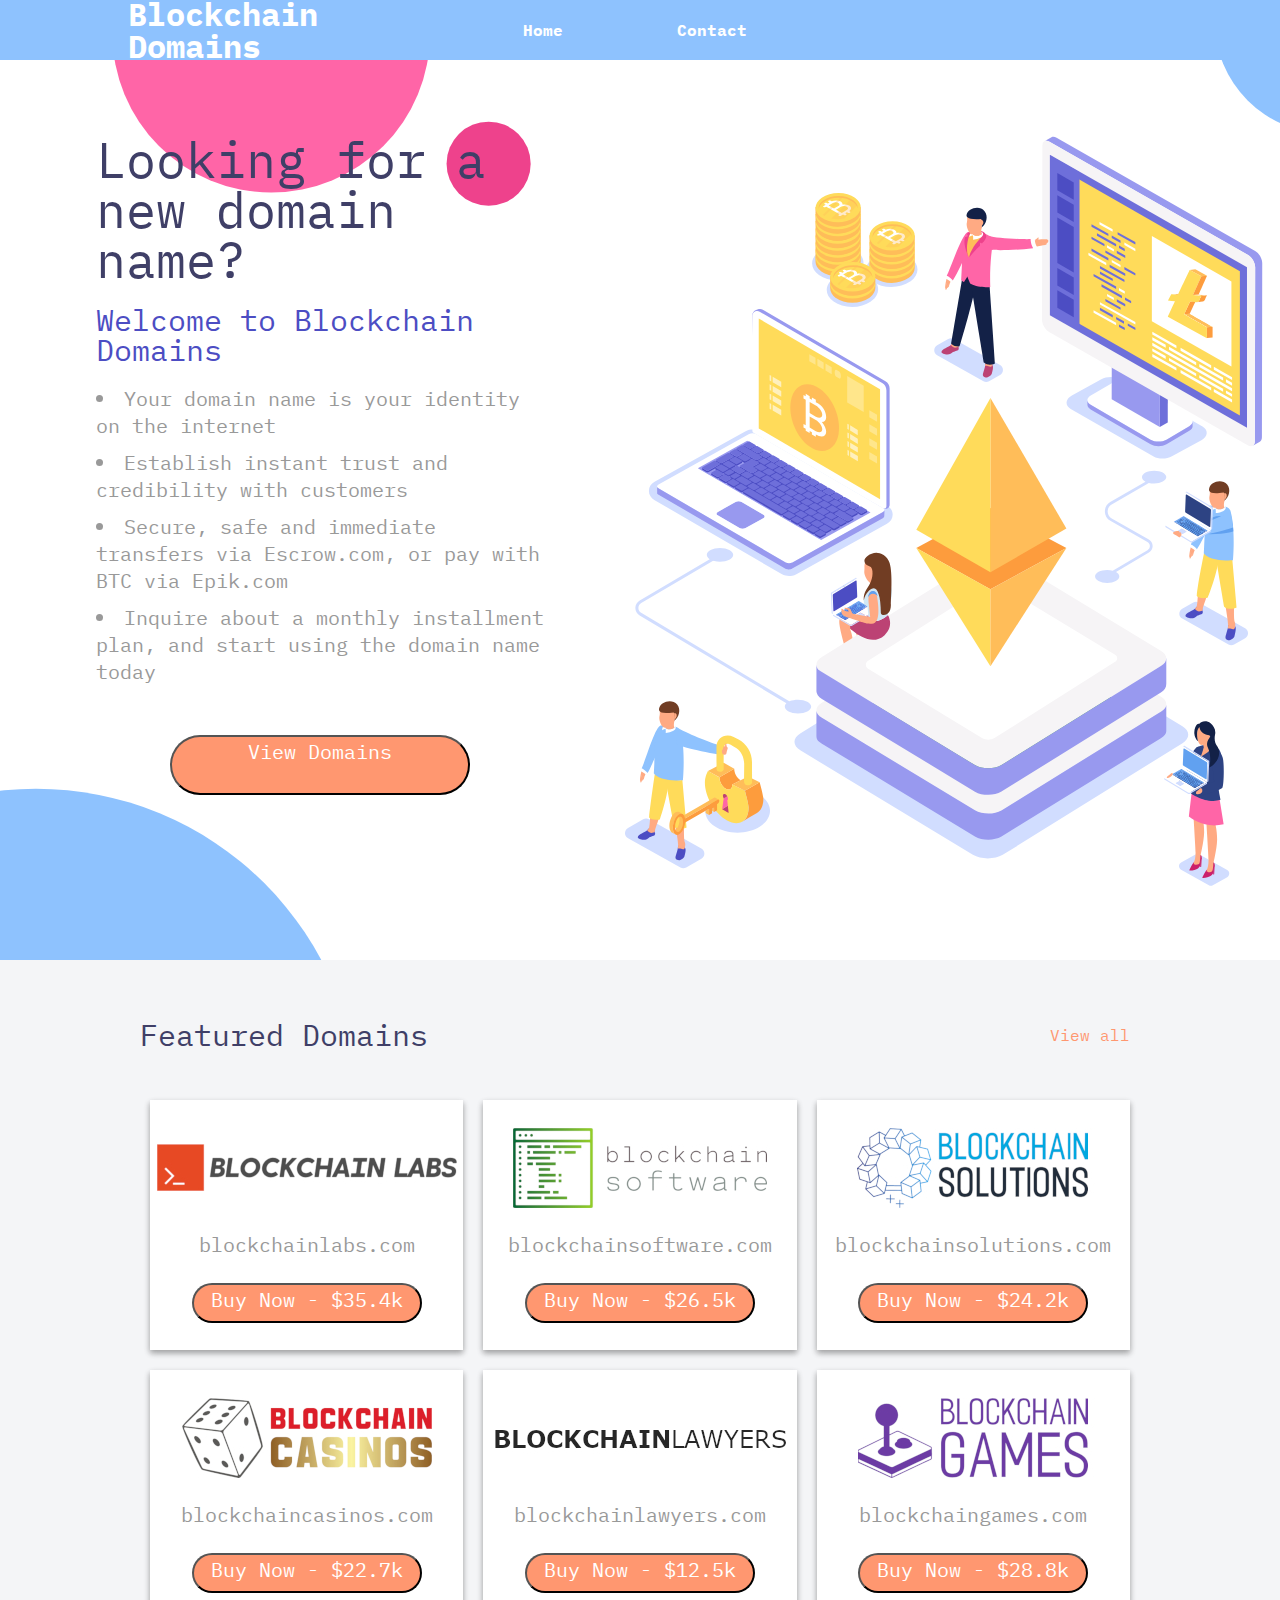
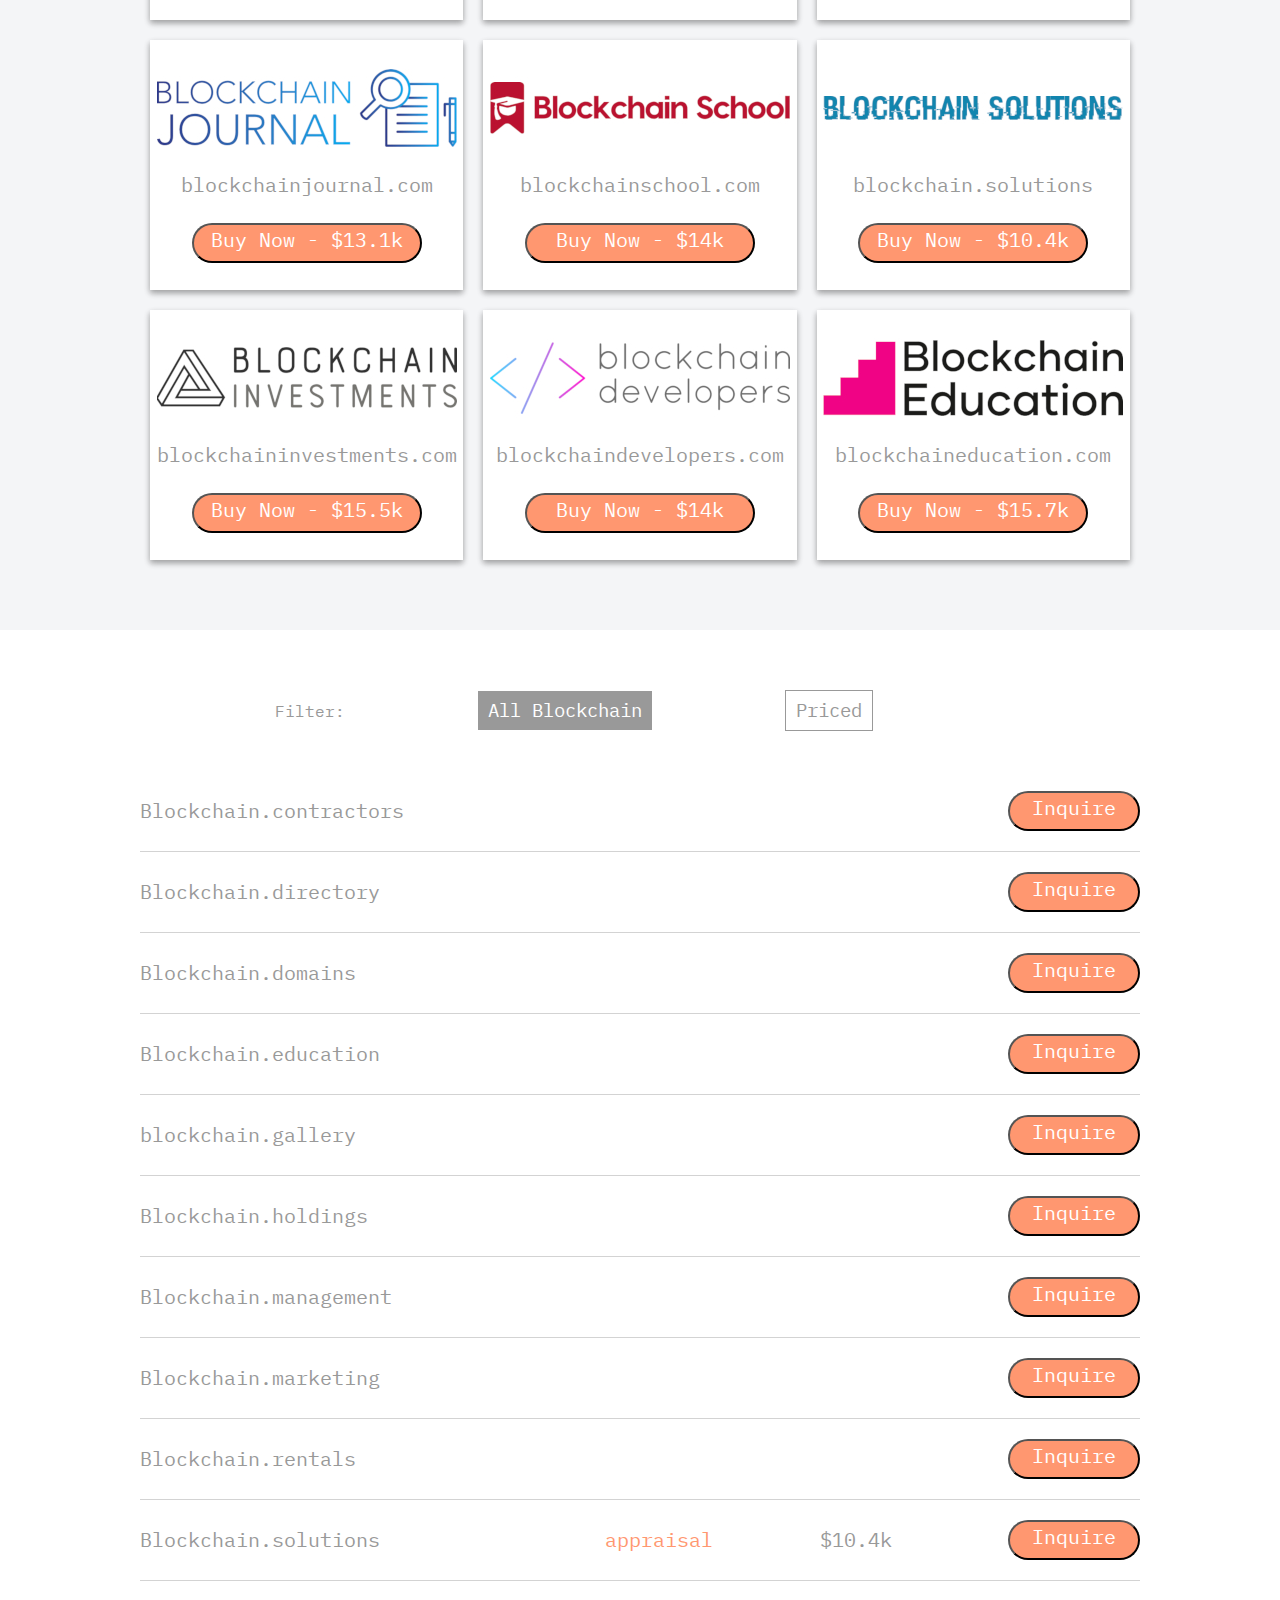
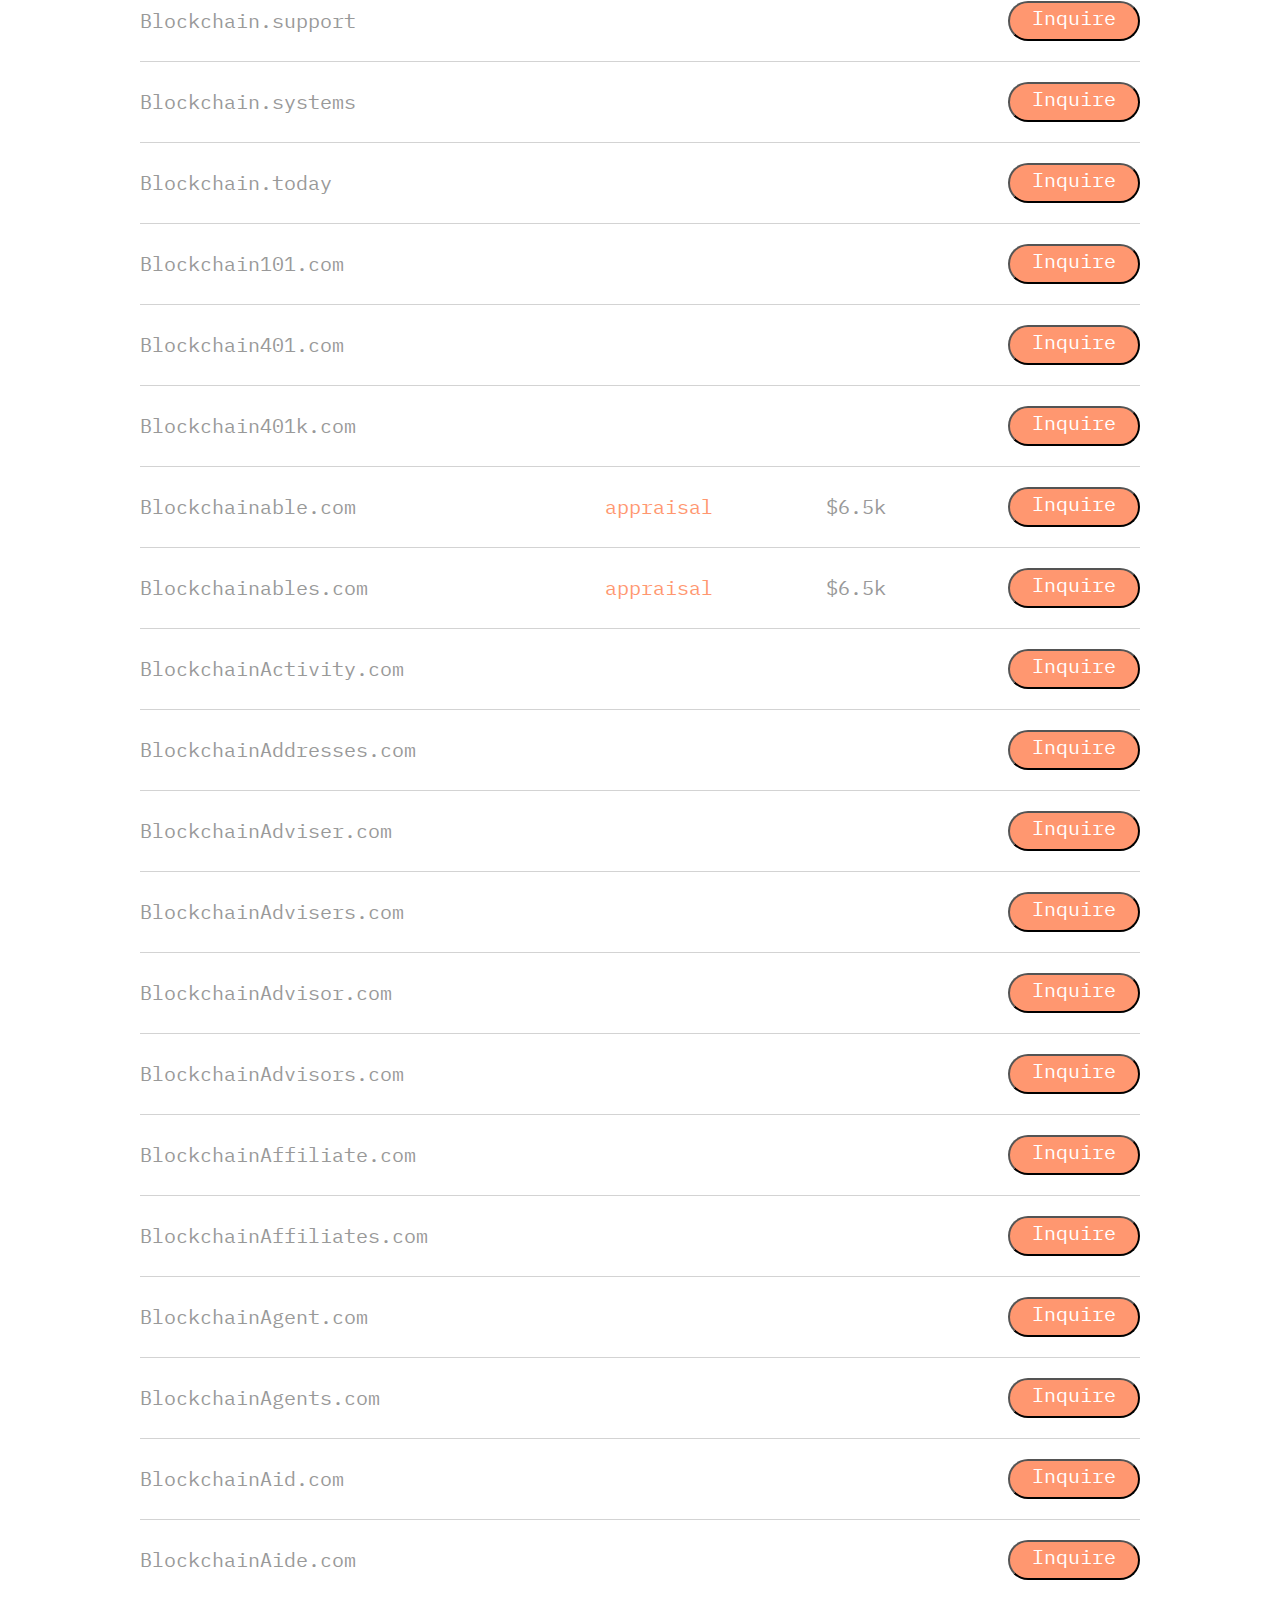
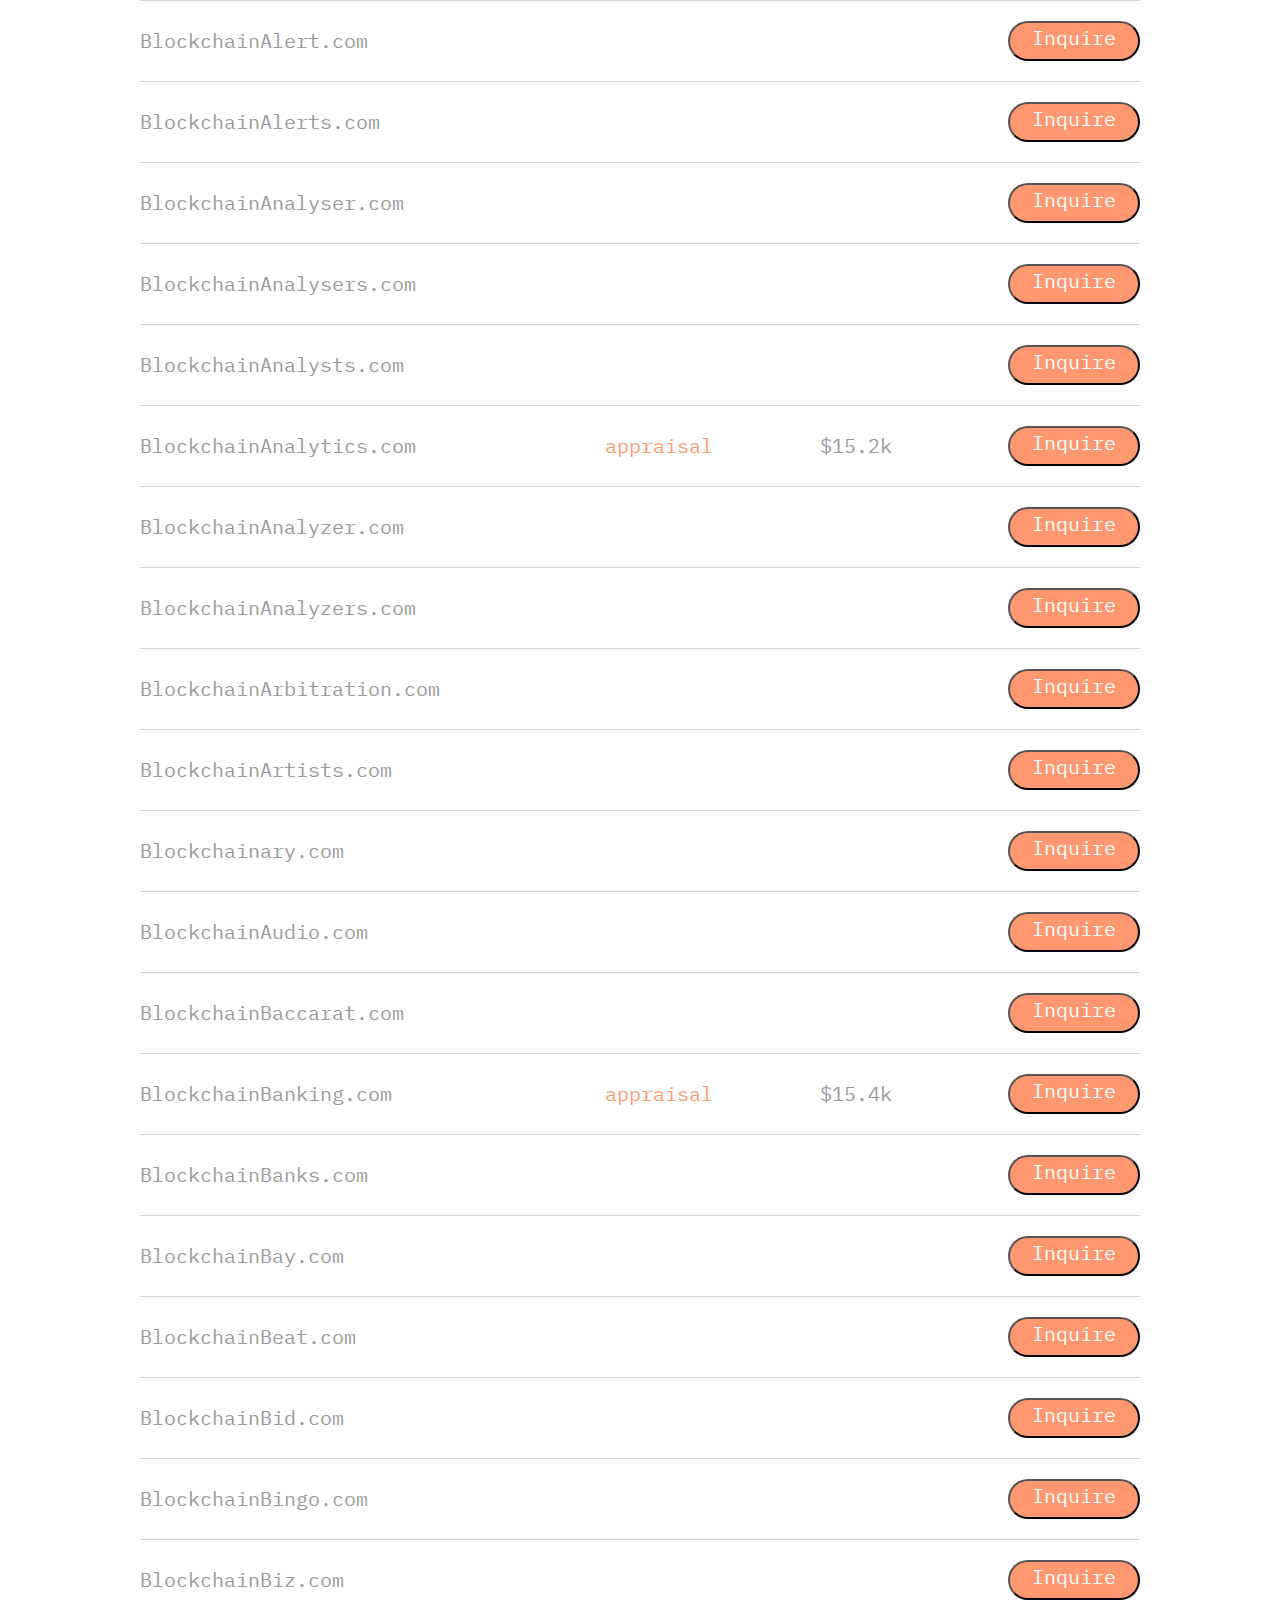
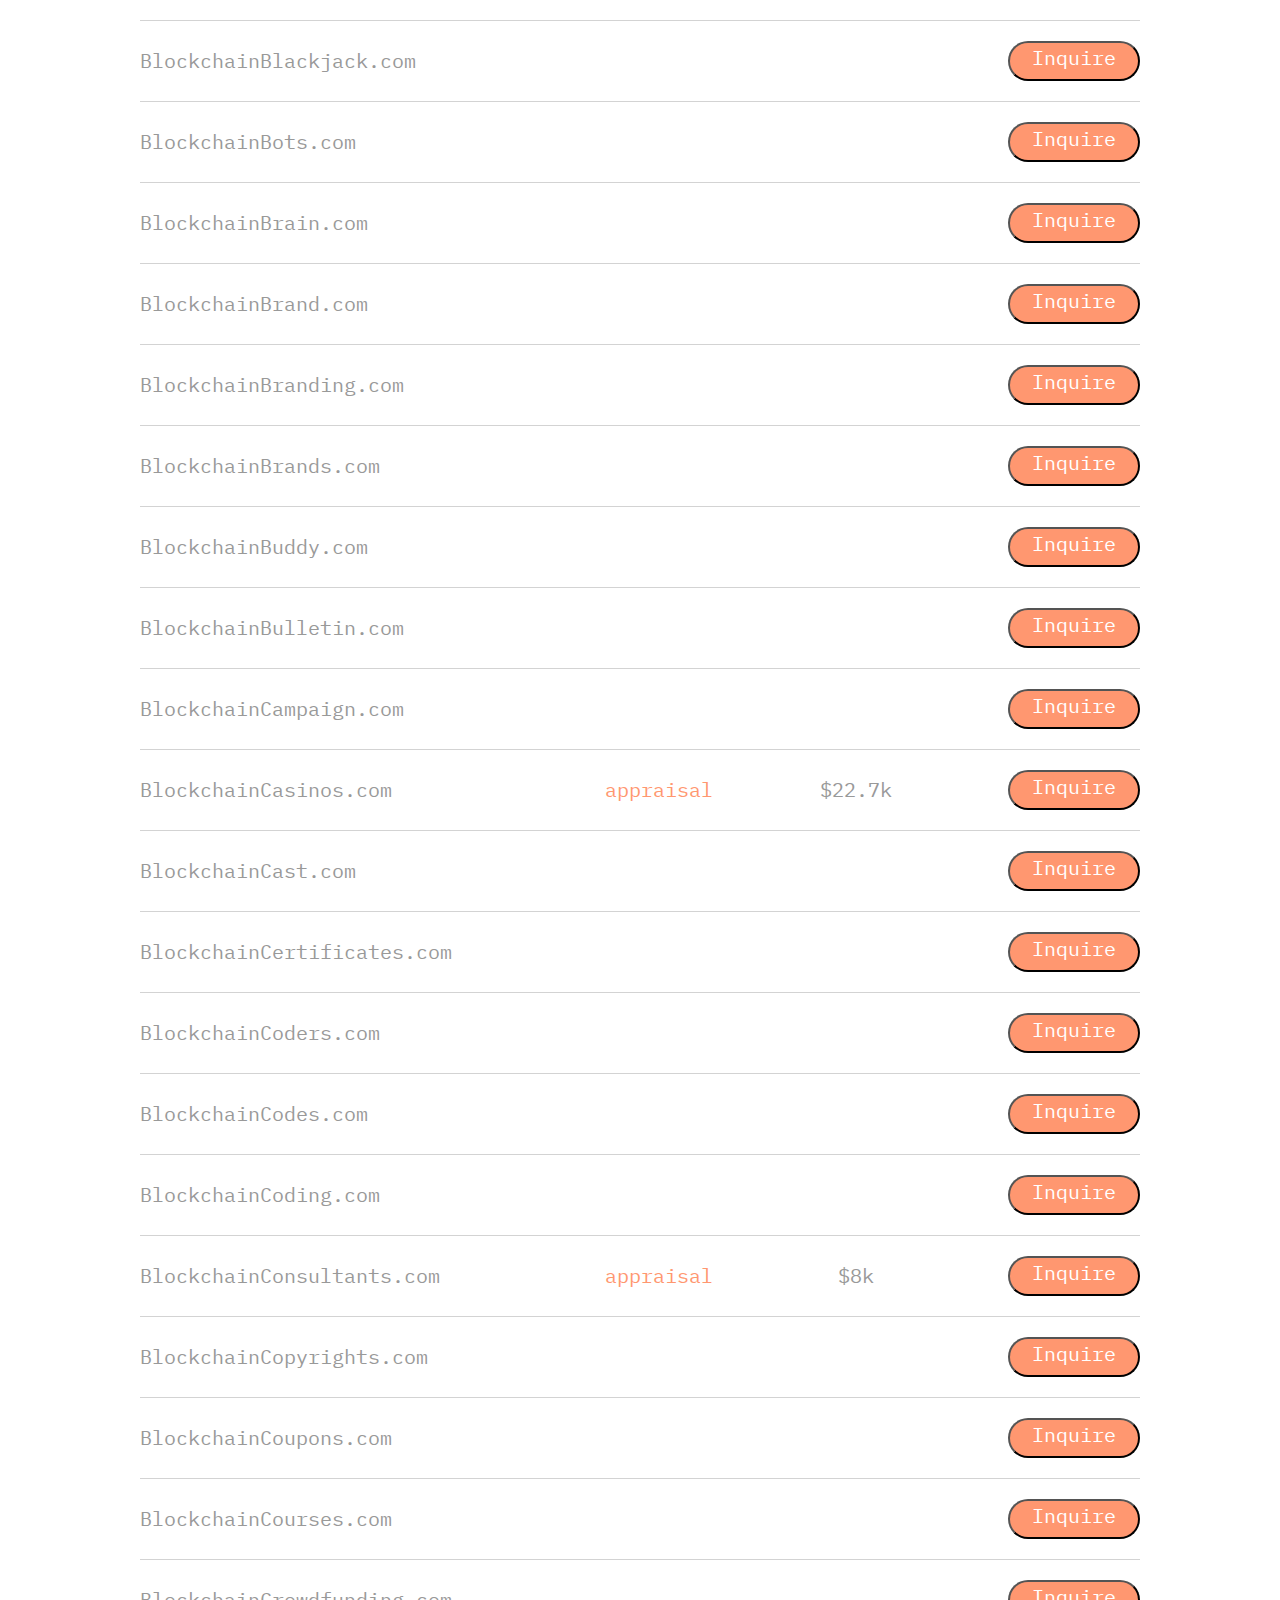
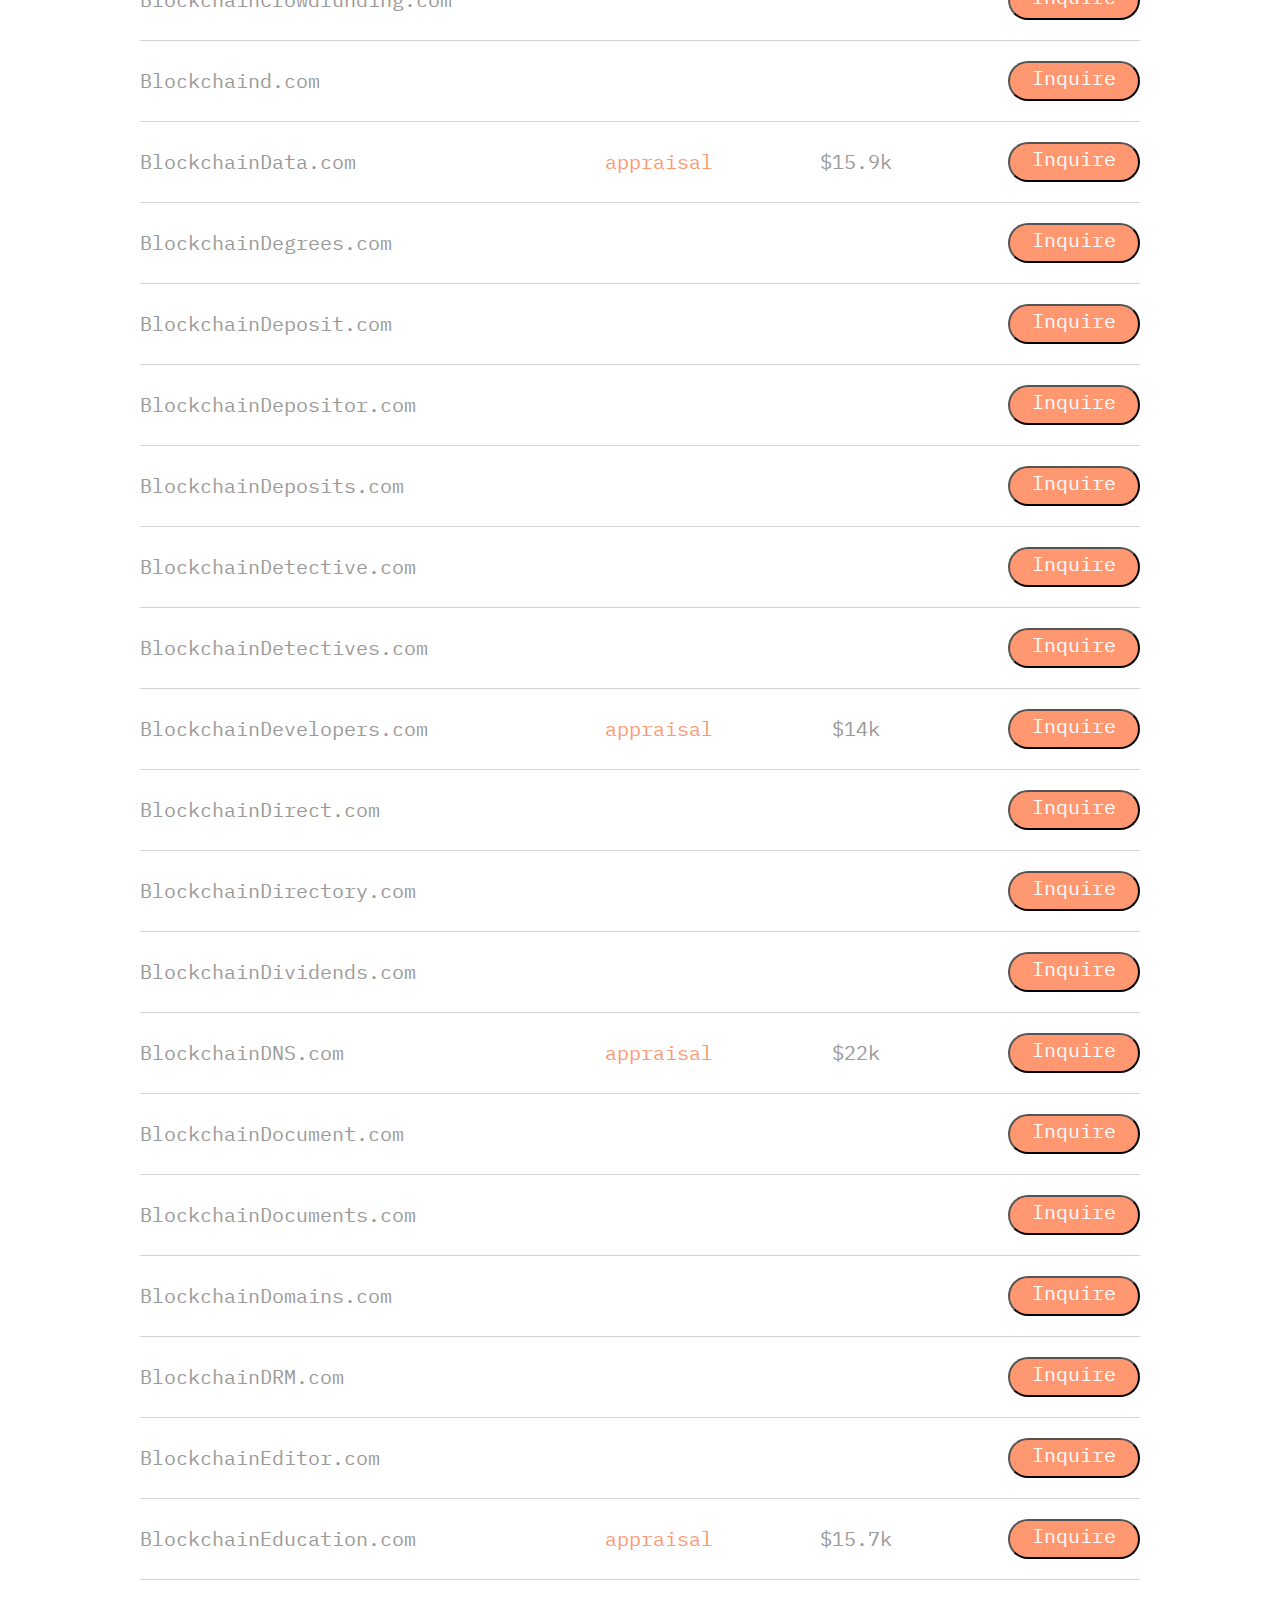
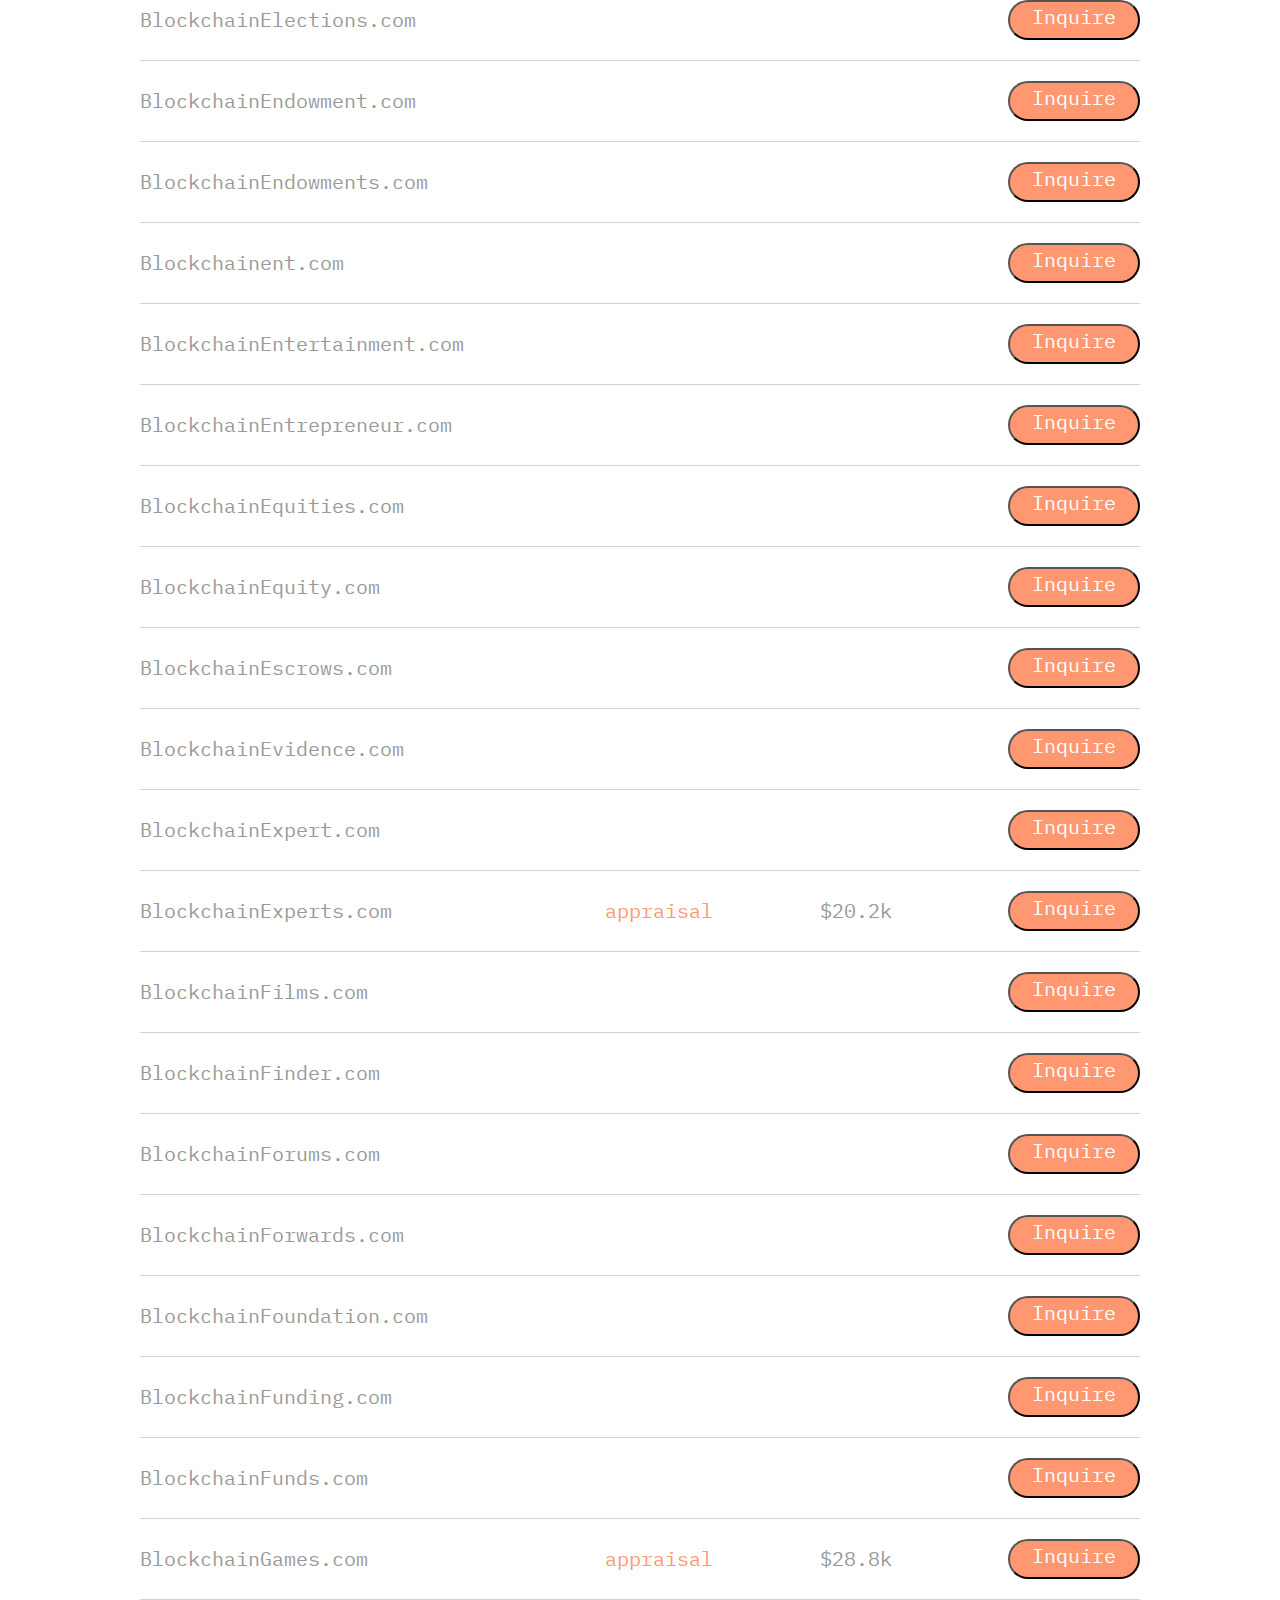
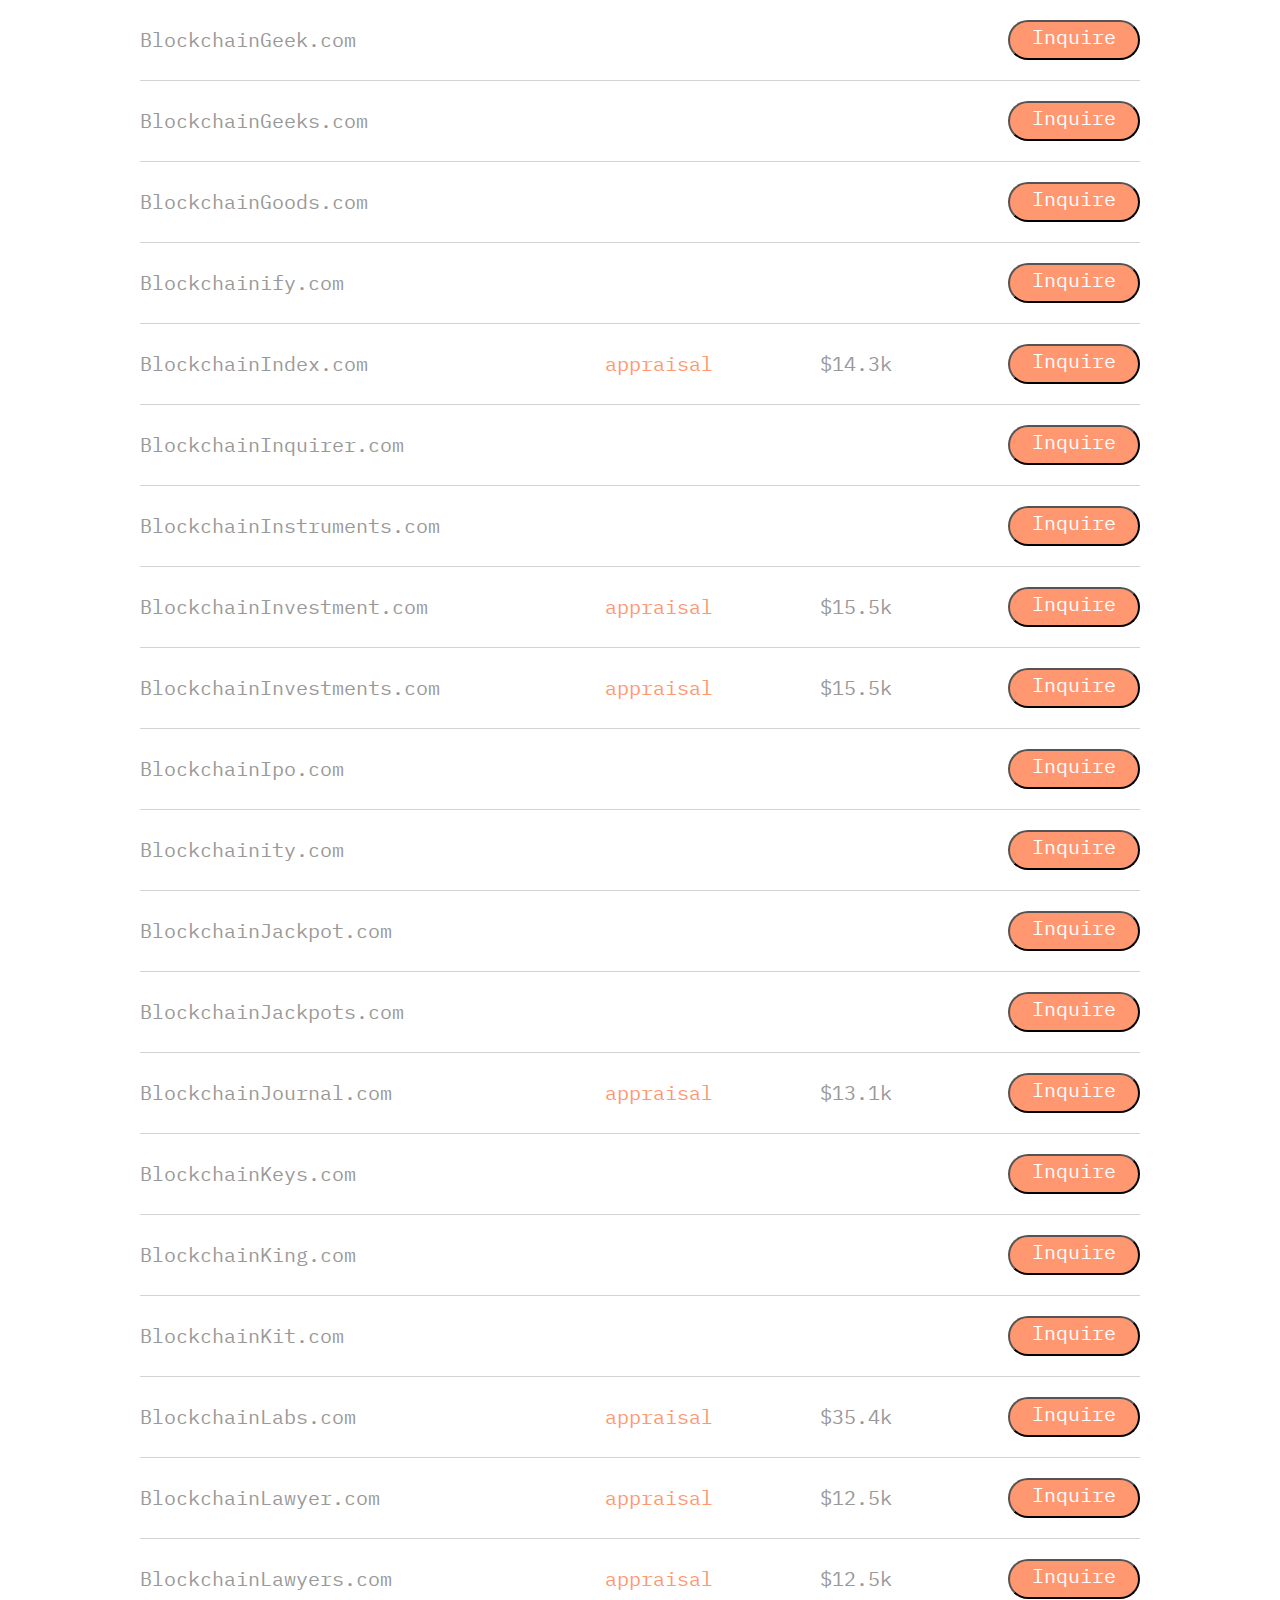
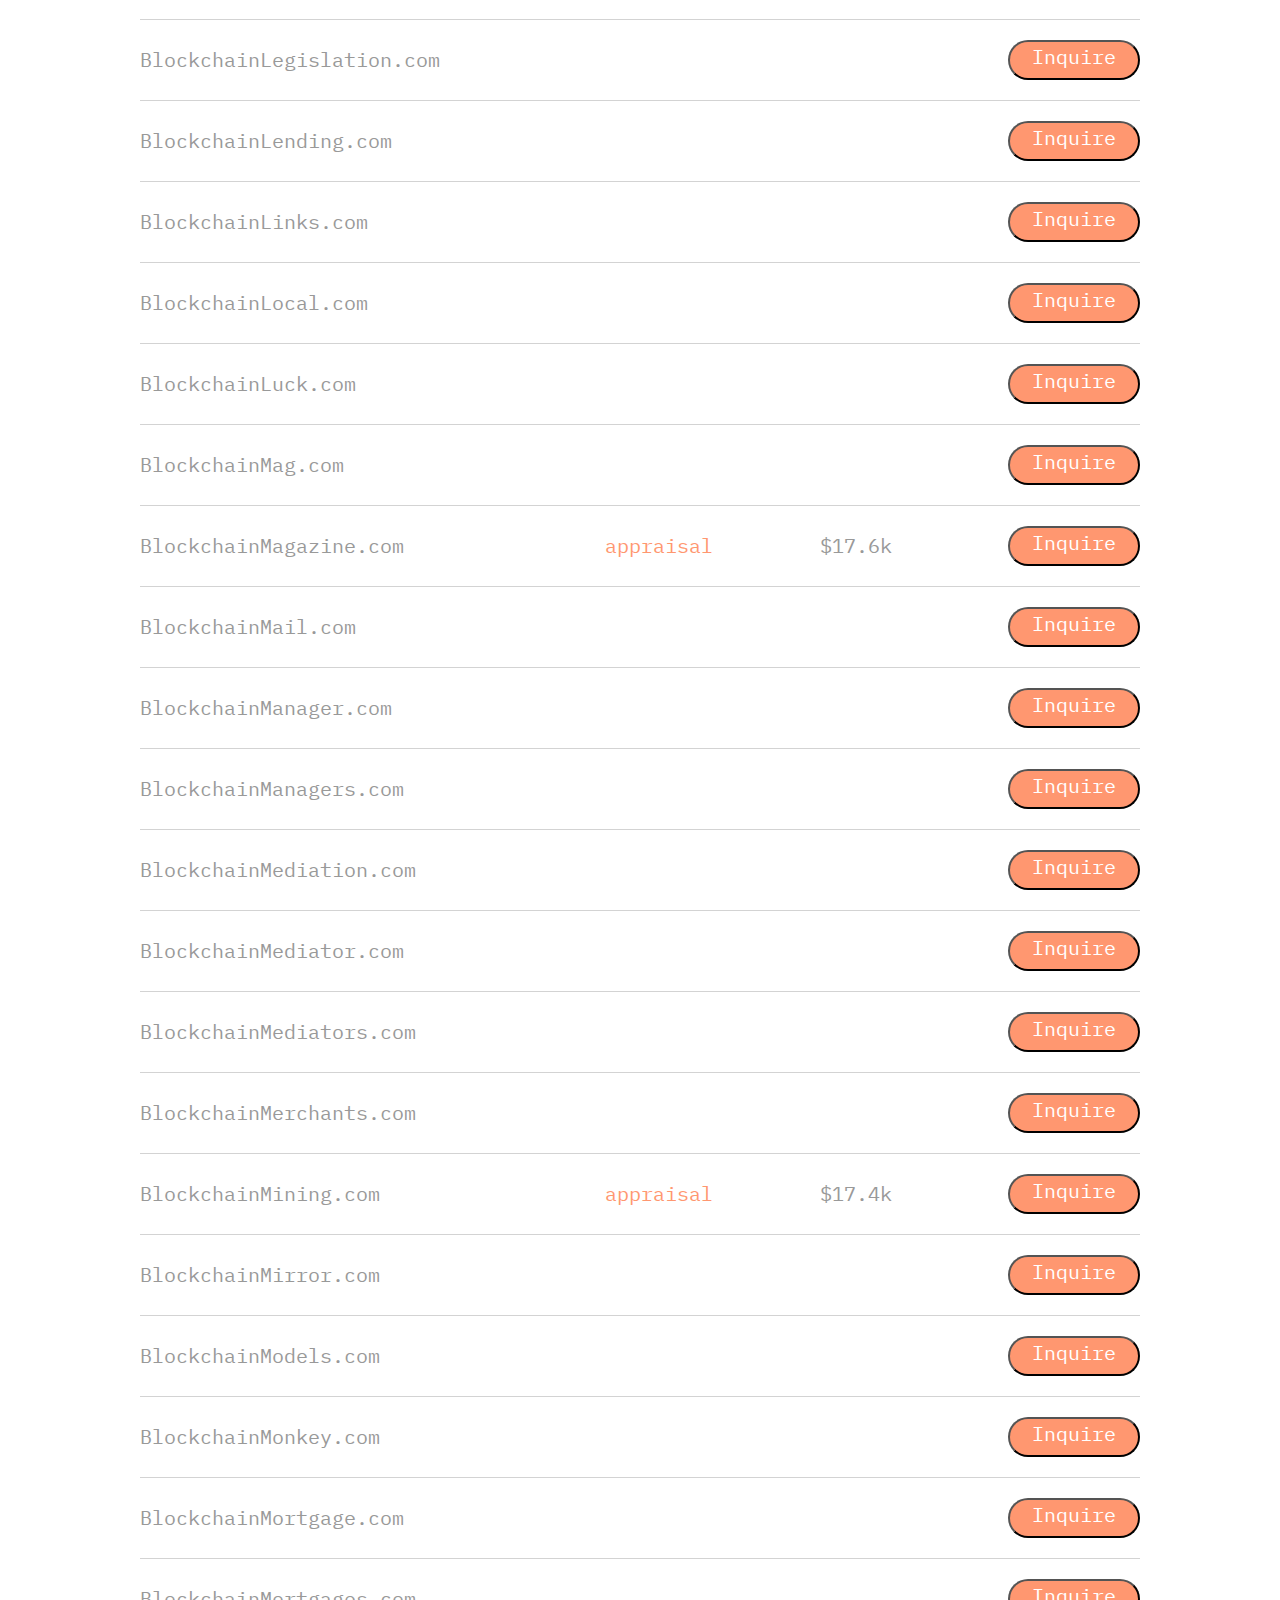
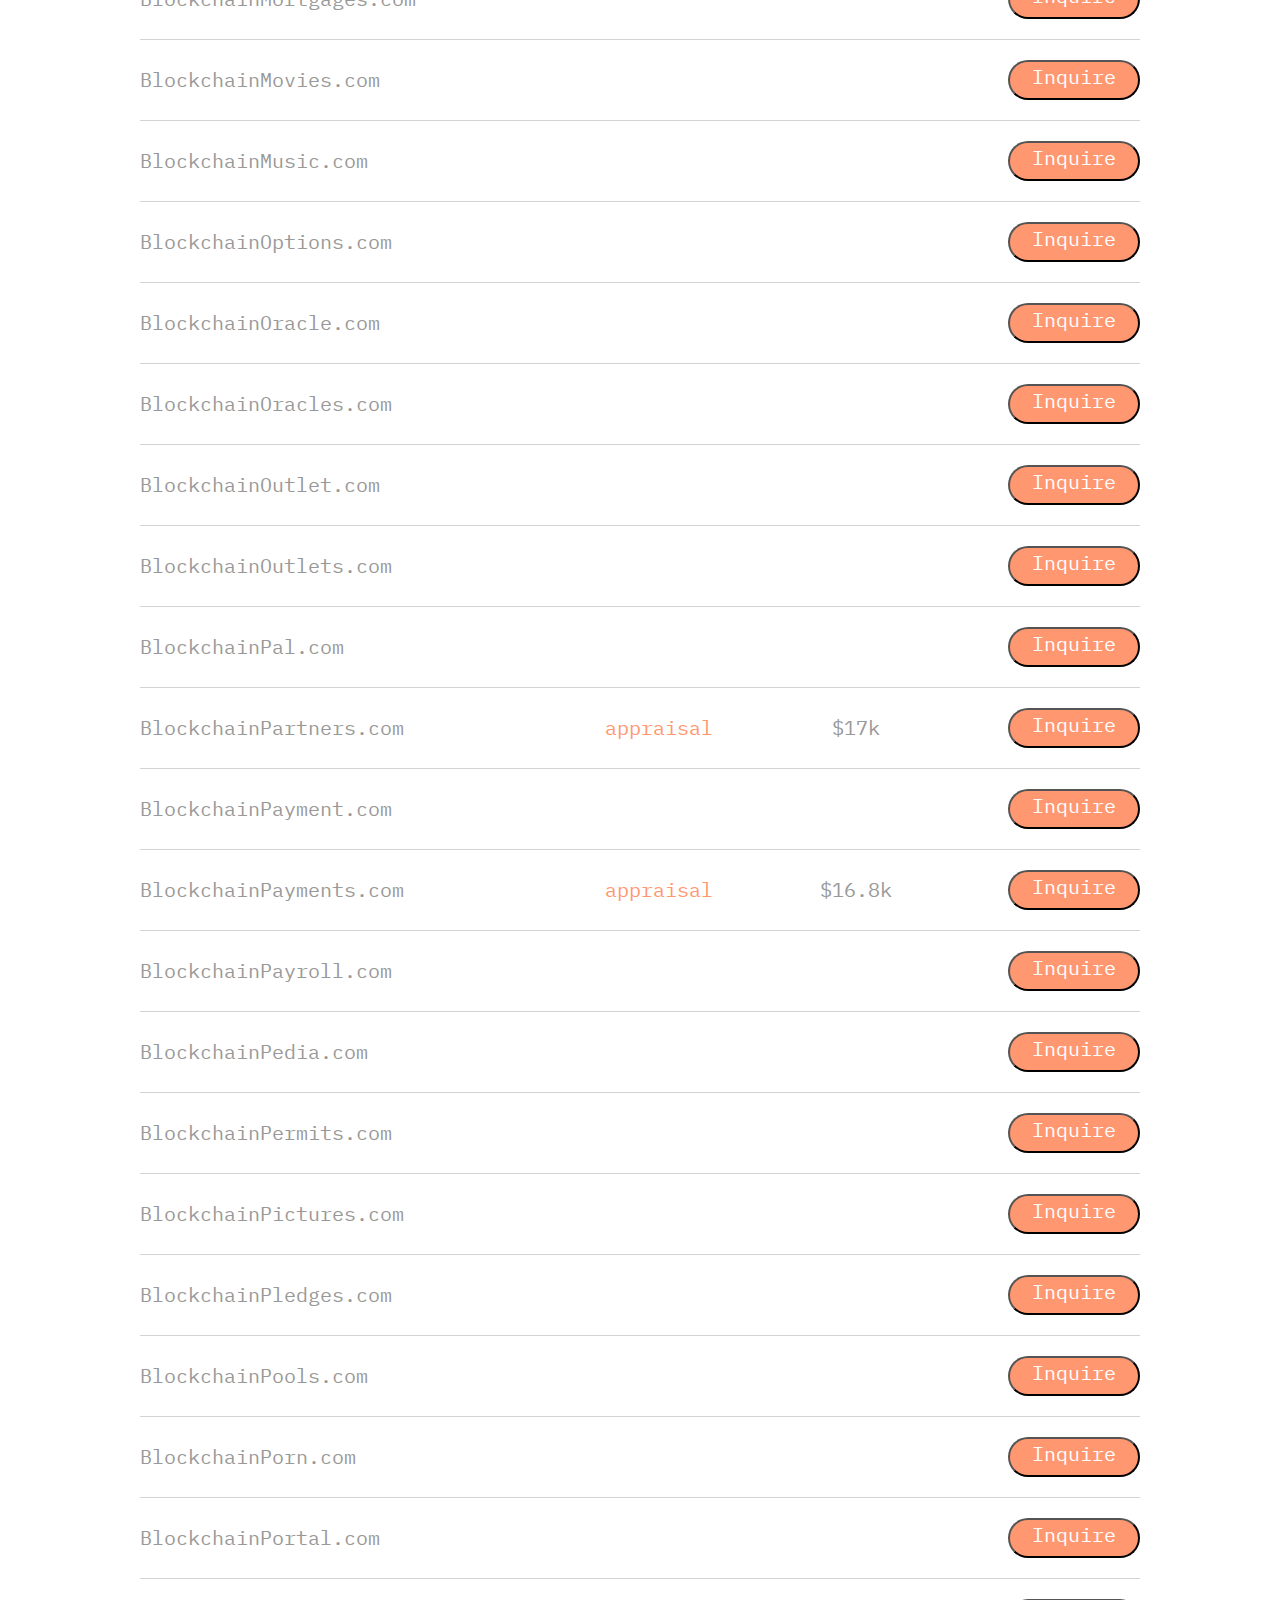
<file: index.html>
<!DOCTYPE html>
<html lang="en">
  <head>
    <meta charset="UTF-8" />
    <meta name="viewport" content="width=device-width, initial-scale=1" />

    <meta http-equiv="X-UA-Compatible" content="ie=edge" />
    <link rel="stylesheet" href="css/index.css" />
    <link
      href="https://fonts.googleapis.com/css?family=IBM+Plex+Mono&display=swap"
      rel="stylesheet"
    />
    <link rel="icon" href="img/favicon.ico" type="image/x-icon">
    <script src="./components/tabs/tabs.js" defer></script>
    <script src="./components/slider/slider.js" defer></script>
    <script src="./components/inquirebuttons/inquirebuttons.js" defer></script>
    <title>Blockchain Domains</title>
  </head>
  <body>
    <header class="header-nav-toolbar">
      <h1>Blockchain Domains</h1>
      <nav class="header-nav-links">
        <a href="index.html">Home</a>
        <!-- <a href="#">Industry Sales</a> -->
        <!-- <a href="blog.html">Blog</a> -->
        <a href="contact.html">Contact</a>
      </nav>
    </header>
    <main>
      <article>
        <div class="hero-header">
          <div class="hero-text-container">
            <h1>Looking for a new domain name?</h1>
            <p class="hero-subtitle">
              Welcome to Blockchain Domains
            </p>
            <ul>
              <li>Your domain name is your identity on the internet</li>
              <li>Establish instant trust and credibility with customers</li>
              <li>
                Secure, safe and immediate transfers via Escrow.com, or pay with
                BTC via Epik.com
              </li>
              <li>
                Inquire about a monthly installment plan, and start using the
                domain name today
              </li>
            </ul>
            <button onclick="location.href='index.html#featured-domains-link'">
              View Domains
            </button>
          </div>
        </div>
        <div class="featured-domains">
          <div class="premium-title-container">
            <h2>Featured Domains</h2>
            <h3><a name="featured-domains-link">View all</a></h3>
          </div>
          <div class="featured-domains-container">
            <section>
              <img src="img/blockchainlabs.jpg" alt="Blockchain Labs Logo" />
              <p>blockchainlabs.com</p>
              <button>Buy Now - $35.4k</button>
            </section>
            <section>
              <img
                src="img/blockchainsoftware.jpg"
                alt="Blockchain Software Logo"
              />
              <p>blockchainsoftware.com</p>
              <button>Buy Now - $26.5k</button>
            </section>
            <section>
              <img
                src="img/blockchainsolutions.jpg"
                alt="Blockchain Solutions Logo"
              />
              <p>blockchainsolutions.com</p>
              <button>Buy Now - $24.2k</button>
            </section>
            <section>
              <img
                src="img/blockchaincasinos.jpg"
                alt="Blockchain Casinos Logo"
              />
              <p>blockchaincasinos.com</p>
              <button>Buy Now - $22.7k</button>
            </section>
            <section>
              <img
                src="img/blockchainlawyers.jpg"
                alt="Blockchain Lawyers Logo"
              />
              <p>blockchainlawyers.com</p>
              <button>Buy Now - $12.5k</button>
            </section>
            <section>
              <img src="img/blockchaingames.jpg" alt="Blockchain Games Logo" />
              <p>blockchaingames.com</p>
              <button>Buy Now - $28.8k</button>
            </section>
            <section>
              <img
                src="img/blockchainjournal.jpg"
                alt="Blockchain Journal Logo"
              />
              <p>blockchainjournal.com</p>
              <button>Buy Now - $13.1k</button>
            </section>
            <section>
              <img
                src="img/blockchainschool.jpg"
                alt="Blockchain School Logo"
              />
              <p>blockchainschool.com</p>
              <button>Buy Now - $14k</button>
            </section>
            <section>
              <img
                src="img/blockchain-solutions.jpg"
                alt="Blockchain Solutions Logo"
              />
              <p>blockchain.solutions</p>
              <button>Buy Now - $10.4k</button>
            </section>
            <section>
              <img
                src="img/blockchaininvestments.jpg"
                alt="Blockchain Investments Logo"
              />
              <p>blockchaininvestments.com</p>
              <button>Buy Now - $15.5k</button>
            </section>
            <section>
              <img
                src="img/blockchaindevelopers.jpg"
                alt="Blockchain Developers Logo"
              />
              <p>blockchaindevelopers.com</p>
              <button>Buy Now - $14k</button>
            </section>
            <section>
              <img
                src="img/blockchaineducation.jpg"
                alt="Blockchain Education Logo"
              />
              <p>blockchaineducation.com</p>
              <button>Buy Now - $15.7k</button>
            </section>
          </div>
        </div>
        <div class="domain-list-container">
          <div class="tabs">
            <span class="filter-label"
              ><a name="all-domains-link">Filter:</a></span
            >
            <div class="filter">
              <div data-tab="all" class="tab active-tab">All Blockchain</div>
              <!-- <div data-tab="dot-com" class="tab">.Com</div> -->
              <div data-tab="priced" class="tab">Priced</div>
              <!-- <div data-tab="bitcoin" class="tab">Bitcoin</div> -->
            </div>
          </div>
          <div class="domains-sections">
            <section class="domain active-domain">
              <div class="domain-text">
                <p class="domain-name">Blockchain.contractors</p>
                <p class="domain-appraisal"></p>
                <p class="domain-price"></p>
              </div>
              <button>Inquire</button>
            </section>
            <section class="domain active-domain">
              <div class="domain-text">
                <p class="domain-name">Blockchain.directory</p>
                <p class="domain-appraisal"></p>
                <p class="domain-price"></p>
              </div>
              <button>Inquire</button>
            </section>
            <section class="domain active-domain">
              <div class="domain-text">
                <p class="domain-name">Blockchain.domains</p>
                <p class="domain-appraisal"></p>
                <p class="domain-price"></p>
              </div>
              <button>Inquire</button>
            </section>
            <section class="domain active-domain">
              <div class="domain-text">
                <p class="domain-name">Blockchain.education</p>
                <p class="domain-appraisal"></p>
                <p class="domain-price"></p>
              </div>
              <button>Inquire</button>
            </section>
            <section class="domain active-domain">
              <div class="domain-text">
                <p class="domain-name">blockchain.gallery</p>
                <p class="domain-appraisal"></p>
                <p class="domain-price"></p>
              </div>
              <button>Inquire</button>
            </section>
            <section class="domain active-domain">
              <div class="domain-text">
                <p class="domain-name">Blockchain.holdings</p>
                <p class="domain-appraisal"></p>
                <p class="domain-price"></p>
              </div>
              <button>Inquire</button>
            </section>
            <section class="domain active-domain">
              <div class="domain-text">
                <p class="domain-name">Blockchain.management</p>
                <p class="domain-appraisal"></p>
                <p class="domain-price"></p>
              </div>
              <button>Inquire</button>
            </section>
            <section class="domain active-domain">
              <div class="domain-text">
                <p class="domain-name">Blockchain.marketing</p>
                <p class="domain-appraisal"></p>
                <p class="domain-price"></p>
              </div>
              <button>Inquire</button>
            </section>
            <section class="domain active-domain">
              <div class="domain-text">
                <p class="domain-name">Blockchain.rentals</p>
                <p class="domain-appraisal"></p>
                <p class="domain-price"></p>
              </div>
              <button>Inquire</button>
            </section>
            <section class="domain active-domain" data-tab="priced">
              <div class="domain-text">
                <p class="domain-name">Blockchain.solutions</p>
                <p class="domain-appraisal">appraisal</p>
                <p class="domain-price">$10.4k</p>
              </div>
              <button>Inquire</button>
            </section>
            <section class="domain active-domain">
              <div class="domain-text">
                <p class="domain-name">Blockchain.support</p>
                <p class="domain-appraisal"></p>
                <p class="domain-price"></p>
              </div>
              <button>Inquire</button>
            </section>
            <section class="domain active-domain">
              <div class="domain-text">
                <p class="domain-name">Blockchain.systems</p>
                <p class="domain-appraisal"></p>
                <p class="domain-price"></p>
              </div>
              <button>Inquire</button>
            </section>
            <section class="domain active-domain">
              <div class="domain-text">
                <p class="domain-name">Blockchain.today</p>
                <p class="domain-appraisal"></p>
                <p class="domain-price"></p>
              </div>
              <button>Inquire</button>
            </section>
            <section class="domain active-domain">
              <div class="domain-text">
                <p class="domain-name">Blockchain101.com</p>
                <p class="domain-appraisal"></p>
                <p class="domain-price"></p>
              </div>
              <button>Inquire</button>
            </section>
            <section class="domain active-domain">
              <div class="domain-text">
                <p class="domain-name">Blockchain401.com</p>
                <p class="domain-appraisal"></p>
                <p class="domain-price"></p>
              </div>
              <button>Inquire</button>
            </section>
            <section class="domain active-domain">
              <div class="domain-text">
                <p class="domain-name">Blockchain401k.com</p>
                <p class="domain-appraisal"></p>
                <p class="domain-price"></p>
              </div>
              <button>Inquire</button>
            </section>
            <section class="domain active-domain" data-tab="priced">
              <div class="domain-text">
                <p class="domain-name">Blockchainable.com</p>
                <p class="domain-appraisal">appraisal</p>
                <p class="domain-price">$6.5k</p>
              </div>
              <button>Inquire</button>
            </section>
            <section class="domain active-domain" data-tab="priced">
              <div class="domain-text">
                <p class="domain-name">Blockchainables.com</p>
                <p class="domain-appraisal">appraisal</p>
                <p class="domain-price">$6.5k</p>
              </div>
              <button>Inquire</button>
            </section>
            <section class="domain active-domain">
              <div class="domain-text">
                <p class="domain-name">BlockchainActivity.com</p>
                <p class="domain-appraisal"></p>
                <p class="domain-price"></p>
              </div>
              <button>Inquire</button>
            </section>
            <section class="domain active-domain">
              <div class="domain-text">
                <p class="domain-name">BlockchainAddresses.com</p>
                <p class="domain-appraisal"></p>
                <p class="domain-price"></p>
              </div>
              <button>Inquire</button>
            </section>
            <section class="domain active-domain">
              <div class="domain-text">
                <p class="domain-name">BlockchainAdviser.com</p>
                <p class="domain-appraisal"></p>
                <p class="domain-price"></p>
              </div>
              <button>Inquire</button>
            </section>
            <section class="domain active-domain">
              <div class="domain-text">
                <p class="domain-name">BlockchainAdvisers.com</p>
                <p class="domain-appraisal"></p>
                <p class="domain-price"></p>
              </div>
              <button>Inquire</button>
            </section>
            <section class="domain active-domain">
              <div class="domain-text">
                <p class="domain-name">BlockchainAdvisor.com</p>
                <p class="domain-appraisal"></p>
                <p class="domain-price"></p>
              </div>
              <button>Inquire</button>
            </section>
            <section class="domain active-domain">
              <div class="domain-text">
                <p class="domain-name">BlockchainAdvisors.com</p>
                <p class="domain-appraisal"></p>
                <p class="domain-price"></p>
              </div>
              <button>Inquire</button>
            </section>
            <section class="domain active-domain">
              <div class="domain-text">
                <p class="domain-name">BlockchainAffiliate.com</p>
                <p class="domain-appraisal"></p>
                <p class="domain-price"></p>
              </div>
              <button>Inquire</button>
            </section>
            <section class="domain active-domain">
              <div class="domain-text">
                <p class="domain-name">BlockchainAffiliates.com</p>
                <p class="domain-appraisal"></p>
                <p class="domain-price"></p>
              </div>
              <button>Inquire</button>
            </section>
            <section class="domain active-domain">
              <div class="domain-text">
                <p class="domain-name">BlockchainAgent.com</p>
                <p class="domain-appraisal"></p>
                <p class="domain-price"></p>
              </div>
              <button>Inquire</button>
            </section>
            <section class="domain active-domain">
              <div class="domain-text">
                <p class="domain-name">BlockchainAgents.com</p>
                <p class="domain-appraisal"></p>
                <p class="domain-price"></p>
              </div>
              <button>Inquire</button>
            </section>
            <section class="domain active-domain">
              <div class="domain-text">
                <p class="domain-name">BlockchainAid.com</p>
                <p class="domain-appraisal"></p>
                <p class="domain-price"></p>
              </div>
              <button>Inquire</button>
            </section>
            <section class="domain active-domain">
              <div class="domain-text">
                <p class="domain-name">BlockchainAide.com</p>
                <p class="domain-appraisal"></p>
                <p class="domain-price"></p>
              </div>
              <button>Inquire</button>
            </section>
            <section class="domain active-domain">
              <div class="domain-text">
                <p class="domain-name">BlockchainAlert.com</p>
                <p class="domain-appraisal"></p>
                <p class="domain-price"></p>
              </div>
              <button>Inquire</button>
            </section>
            <section class="domain active-domain">
              <div class="domain-text">
                <p class="domain-name">BlockchainAlerts.com</p>
                <p class="domain-appraisal"></p>
                <p class="domain-price"></p>
              </div>
              <button>Inquire</button>
            </section>
            <section class="domain active-domain">
              <div class="domain-text">
                <p class="domain-name">BlockchainAnalyser.com</p>
                <p class="domain-appraisal"></p>
                <p class="domain-price"></p>
              </div>
              <button>Inquire</button>
            </section>
            <section class="domain active-domain">
              <div class="domain-text">
                <p class="domain-name">BlockchainAnalysers.com</p>
                <p class="domain-appraisal"></p>
                <p class="domain-price"></p>
              </div>
              <button>Inquire</button>
            </section>
            <section class="domain active-domain">
              <div class="domain-text">
                <p class="domain-name">BlockchainAnalysts.com</p>
                <p class="domain-appraisal"></p>
                <p class="domain-price"></p>
              </div>
              <button>Inquire</button>
            </section>
            <section class="domain active-domain data-tab="priced"">
              <div class="domain-text">
                <p class="domain-name">BlockchainAnalytics.com</p>
                <p class="domain-appraisal">appraisal</p>
                <p class="domain-price">$15.2k</p>
              </div>
              <button>Inquire</button>
            </section>
            <section class="domain active-domain">
              <div class="domain-text">
                <p class="domain-name">BlockchainAnalyzer.com</p>
                <p class="domain-appraisal"></p>
                <p class="domain-price"></p>
              </div>
              <button>Inquire</button>
            </section>
            <section class="domain active-domain">
              <div class="domain-text">
                <p class="domain-name">BlockchainAnalyzers.com</p>
                <p class="domain-appraisal"></p>
                <p class="domain-price"></p>
              </div>
              <button>Inquire</button>
            </section>
            <section class="domain active-domain">
              <div class="domain-text">
                <p class="domain-name">BlockchainArbitration.com</p>
                <p class="domain-appraisal"></p>
                <p class="domain-price"></p>
              </div>
              <button>Inquire</button>
            </section>
            <section class="domain active-domain">
              <div class="domain-text">
                <p class="domain-name">BlockchainArtists.com</p>
                <p class="domain-appraisal"></p>
                <p class="domain-price"></p>
              </div>
              <button>Inquire</button>
            </section>
            <section class="domain active-domain">
              <div class="domain-text">
                <p class="domain-name">Blockchainary.com</p>
                <p class="domain-appraisal"></p>
                <p class="domain-price"></p>
              </div>
              <button>Inquire</button>
            </section>
            <section class="domain active-domain">
              <div class="domain-text">
                <p class="domain-name">BlockchainAudio.com</p>
                <p class="domain-appraisal"></p>
                <p class="domain-price"></p>
              </div>
              <button>Inquire</button>
            </section>
            <section class="domain active-domain">
              <div class="domain-text">
                <p class="domain-name">BlockchainBaccarat.com</p>
                <p class="domain-appraisal"></p>
                <p class="domain-price"></p>
              </div>
              <button>Inquire</button>
            </section>
            <section class="domain active-domain" data-tab="priced">
              <div class="domain-text">
                <p class="domain-name">BlockchainBanking.com</p>
                <p class="domain-appraisal">appraisal</p>
                <p class="domain-price">$15.4k</p>
              </div>
              <button>Inquire</button>
            </section>
            <section class="domain active-domain">
              <div class="domain-text">
                <p class="domain-name">BlockchainBanks.com</p>
                <p class="domain-appraisal"></p>
                <p class="domain-price"></p>
              </div>
              <button>Inquire</button>
            </section>
            <section class="domain active-domain">
              <div class="domain-text">
                <p class="domain-name">BlockchainBay.com</p>
                <p class="domain-appraisal"></p>
                <p class="domain-price"></p>
              </div>
              <button>Inquire</button>
            </section>
            <section class="domain active-domain">
              <div class="domain-text">
                <p class="domain-name">BlockchainBeat.com</p>
                <p class="domain-appraisal"></p>
                <p class="domain-price"></p>
              </div>
              <button>Inquire</button>
            </section>
            <section class="domain active-domain">
              <div class="domain-text">
                <p class="domain-name">BlockchainBid.com</p>
                <p class="domain-appraisal"></p>
                <p class="domain-price"></p>
              </div>
              <button>Inquire</button>
            </section>
            <section class="domain active-domain">
              <div class="domain-text">
                <p class="domain-name">BlockchainBingo.com</p>
                <p class="domain-appraisal"></p>
                <p class="domain-price"></p>
              </div>
              <button>Inquire</button>
            </section>
            <section class="domain active-domain">
              <div class="domain-text">
                <p class="domain-name">BlockchainBiz.com</p>
                <p class="domain-appraisal"></p>
                <p class="domain-price"></p>
              </div>
              <button>Inquire</button>
            </section>
            <section class="domain active-domain">
              <div class="domain-text">
                <p class="domain-name">BlockchainBlackjack.com</p>
                <p class="domain-appraisal"></p>
                <p class="domain-price"></p>
              </div>
              <button>Inquire</button>
            </section>
            <section class="domain active-domain">
              <div class="domain-text">
                <p class="domain-name">BlockchainBots.com</p>
                <p class="domain-appraisal"></p>
                <p class="domain-price"></p>
              </div>
              <button>Inquire</button>
            </section>
            <section class="domain active-domain">
              <div class="domain-text">
                <p class="domain-name">BlockchainBrain.com</p>
                <p class="domain-appraisal"></p>
                <p class="domain-price"></p>
              </div>
              <button>Inquire</button>
            </section>
            <section class="domain active-domain">
              <div class="domain-text">
                <p class="domain-name">BlockchainBrand.com</p>
                <p class="domain-appraisal"></p>
                <p class="domain-price"></p>
              </div>
              <button>Inquire</button>
            </section>
            <section class="domain active-domain">
              <div class="domain-text">
                <p class="domain-name">BlockchainBranding.com</p>
                <p class="domain-appraisal"></p>
                <p class="domain-price"></p>
              </div>
              <button>Inquire</button>
            </section>
            <section class="domain active-domain">
              <div class="domain-text">
                <p class="domain-name">BlockchainBrands.com</p>
                <p class="domain-appraisal"></p>
                <p class="domain-price"></p>
              </div>
              <button>Inquire</button>
            </section>
            <section class="domain active-domain">
              <div class="domain-text">
                <p class="domain-name">BlockchainBuddy.com</p>
                <p class="domain-appraisal"></p>
                <p class="domain-price"></p>
              </div>
              <button>Inquire</button>
            </section>
            <section class="domain active-domain">
              <div class="domain-text">
                <p class="domain-name">BlockchainBulletin.com</p>
                <p class="domain-appraisal"></p>
                <p class="domain-price"></p>
              </div>
              <button>Inquire</button>
            </section>
            <section class="domain active-domain">
              <div class="domain-text">
                <p class="domain-name">BlockchainCampaign.com</p>
                <p class="domain-appraisal"></p>
                <p class="domain-price"></p>
              </div>
              <button>Inquire</button>
            </section>
            <section class="domain active-domain" data-tab="priced">
              <div class="domain-text">
                <p class="domain-name">BlockchainCasinos.com</p>
                <p class="domain-appraisal">appraisal</p>
                <p class="domain-price">$22.7k</p>
              </div>
              <button>Inquire</button>
            </section>
            <section class="domain active-domain">
              <div class="domain-text">
                <p class="domain-name">BlockchainCast.com</p>
                <p class="domain-appraisal"></p>
                <p class="domain-price"></p>
              </div>
              <button>Inquire</button>
            </section>
            <section class="domain active-domain">
              <div class="domain-text">
                <p class="domain-name">BlockchainCertificates.com</p>
                <p class="domain-appraisal"></p>
                <p class="domain-price"></p>
              </div>
              <button>Inquire</button>
            </section>
            <section class="domain active-domain">
              <div class="domain-text">
                <p class="domain-name">BlockchainCoders.com</p>
                <p class="domain-appraisal"></p>
                <p class="domain-price"></p>
              </div>
              <button>Inquire</button>
            </section>
            <section class="domain active-domain">
              <div class="domain-text">
                <p class="domain-name">BlockchainCodes.com</p>
                <p class="domain-appraisal"></p>
                <p class="domain-price"></p>
              </div>
              <button>Inquire</button>
            </section>
            <section class="domain active-domain">
              <div class="domain-text">
                <p class="domain-name">BlockchainCoding.com</p>
                <p class="domain-appraisal"></p>
                <p class="domain-price"></p>
              </div>
              <button>Inquire</button>
            </section>
            <section class="domain active-domain" data-tab="priced">
              <div class="domain-text">
                <p class="domain-name">BlockchainConsultants.com</p>
                <p class="domain-appraisal">appraisal</p>
                <p class="domain-price">$8k</p>
              </div>
              <button>Inquire</button>
            </section>
            <section class="domain active-domain">
              <div class="domain-text">
                <p class="domain-name">BlockchainCopyrights.com</p>
                <p class="domain-appraisal"></p>
                <p class="domain-price"></p>
              </div>
              <button>Inquire</button>
            </section>
            <section class="domain active-domain">
              <div class="domain-text">
                <p class="domain-name">BlockchainCoupons.com</p>
                <p class="domain-appraisal"></p>
                <p class="domain-price"></p>
              </div>
              <button>Inquire</button>
            </section>
            <section class="domain active-domain">
              <div class="domain-text">
                <p class="domain-name">BlockchainCourses.com</p>
                <p class="domain-appraisal"></p>
                <p class="domain-price"></p>
              </div>
              <button>Inquire</button>
            </section>
            <section class="domain active-domain">
              <div class="domain-text">
                <p class="domain-name">BlockchainCrowdfunding.com</p>
                <p class="domain-appraisal"></p>
                <p class="domain-price"></p>
              </div>
              <button>Inquire</button>
            </section>
            <section class="domain active-domain">
              <div class="domain-text">
                <p class="domain-name">Blockchaind.com</p>
                <p class="domain-appraisal"></p>
                <p class="domain-price"></p>
              </div>
              <button>Inquire</button>
            </section>
            <section class="domain active-domain data-tab="priced"">
              <div class="domain-text">
                <p class="domain-name">BlockchainData.com</p>
                <p class="domain-appraisal">appraisal</p>
                <p class="domain-price">$15.9k</p>
              </div>
              <button>Inquire</button>
            </section>
            <section class="domain active-domain">
              <div class="domain-text">
                <p class="domain-name">BlockchainDegrees.com</p>
                <p class="domain-appraisal"></p>
                <p class="domain-price"></p>
              </div>
              <button>Inquire</button>
            </section>
            <section class="domain active-domain">
              <div class="domain-text">
                <p class="domain-name">BlockchainDeposit.com</p>
                <p class="domain-appraisal"></p>
                <p class="domain-price"></p>
              </div>
              <button>Inquire</button>
            </section>
            <section class="domain active-domain">
              <div class="domain-text">
                <p class="domain-name">BlockchainDepositor.com</p>
                <p class="domain-appraisal"></p>
                <p class="domain-price"></p>
              </div>
              <button>Inquire</button>
            </section>
            <section class="domain active-domain">
              <div class="domain-text">
                <p class="domain-name">BlockchainDeposits.com</p>
                <p class="domain-appraisal"></p>
                <p class="domain-price"></p>
              </div>
              <button>Inquire</button>
            </section>
            <section class="domain active-domain">
              <div class="domain-text">
                <p class="domain-name">BlockchainDetective.com</p>
                <p class="domain-appraisal"></p>
                <p class="domain-price"></p>
              </div>
              <button>Inquire</button>
            </section>
            <section class="domain active-domain">
              <div class="domain-text">
                <p class="domain-name">BlockchainDetectives.com</p>
                <p class="domain-appraisal"></p>
                <p class="domain-price"></p>
              </div>
              <button>Inquire</button>
            </section>
            <section class="domain active-domain" data-tab="priced">
              <div class="domain-text">
                <p class="domain-name">BlockchainDevelopers.com</p>
                <p class="domain-appraisal">appraisal</p>
                <p class="domain-price">$14k</p>
              </div>
              <button>Inquire</button>
            </section>
            <section class="domain active-domain">
              <div class="domain-text">
                <p class="domain-name">BlockchainDirect.com</p>
                <p class="domain-appraisal"></p>
                <p class="domain-price"></p>
              </div>
              <button>Inquire</button>
            </section>
            <section class="domain active-domain">
              <div class="domain-text">
                <p class="domain-name">BlockchainDirectory.com</p>
                <p class="domain-appraisal"></p>
                <p class="domain-price"></p>
              </div>
              <button>Inquire</button>
            </section>
            <section class="domain active-domain">
              <div class="domain-text">
                <p class="domain-name">BlockchainDividends.com</p>
                <p class="domain-appraisal"></p>
                <p class="domain-price"></p>
              </div>
              <button>Inquire</button>
            </section>
            <section class="domain active-domain" data-tab="priced">
              <div class="domain-text">
                <p class="domain-name">BlockchainDNS.com</p>
                <p class="domain-appraisal">appraisal</p>
                <p class="domain-price">$22k</p>
              </div>
              <button>Inquire</button>
            </section>
            <section class="domain active-domain">
              <div class="domain-text">
                <p class="domain-name">BlockchainDocument.com</p>
                <p class="domain-appraisal"></p>
                <p class="domain-price"></p>
              </div>
              <button>Inquire</button>
            </section>
            <section class="domain active-domain">
              <div class="domain-text">
                <p class="domain-name">BlockchainDocuments.com</p>
                <p class="domain-appraisal"></p>
                <p class="domain-price"></p>
              </div>
              <button>Inquire</button>
            </section>
            <section class="domain active-domain">
              <div class="domain-text">
                <p class="domain-name">BlockchainDomains.com</p>
                <p class="domain-appraisal"></p>
                <p class="domain-price"></p>
              </div>
              <button>Inquire</button>
            </section>
            <section class="domain active-domain">
              <div class="domain-text">
                <p class="domain-name">BlockchainDRM.com</p>
                <p class="domain-appraisal"></p>
                <p class="domain-price"></p>
              </div>
              <button>Inquire</button>
            </section>
            <section class="domain active-domain">
              <div class="domain-text">
                <p class="domain-name">BlockchainEditor.com</p>
                <p class="domain-appraisal"></p>
                <p class="domain-price"></p>
              </div>
              <button>Inquire</button>
            </section>
            <section class="domain active-domain" data-tab="priced">
              <div class="domain-text">
                <p class="domain-name">BlockchainEducation.com</p>
                <p class="domain-appraisal">appraisal</p>
                <p class="domain-price">$15.7k</p>
              </div>
              <button>Inquire</button>
            </section>
            <section class="domain active-domain">
              <div class="domain-text">
                <p class="domain-name">BlockchainElections.com</p>
                <p class="domain-appraisal"></p>
                <p class="domain-price"></p>
              </div>
              <button>Inquire</button>
            </section>
            <section class="domain active-domain">
              <div class="domain-text">
                <p class="domain-name">BlockchainEndowment.com</p>
                <p class="domain-appraisal"></p>
                <p class="domain-price"></p>
              </div>
              <button>Inquire</button>
            </section>
            <section class="domain active-domain">
              <div class="domain-text">
                <p class="domain-name">BlockchainEndowments.com</p>
                <p class="domain-appraisal"></p>
                <p class="domain-price"></p>
              </div>
              <button>Inquire</button>
            </section>
            <section class="domain active-domain">
              <div class="domain-text">
                <p class="domain-name">Blockchainent.com</p>
                <p class="domain-appraisal"></p>
                <p class="domain-price"></p>
              </div>
              <button>Inquire</button>
            </section>
            <section class="domain active-domain">
              <div class="domain-text">
                <p class="domain-name">BlockchainEntertainment.com</p>
                <p class="domain-appraisal"></p>
                <p class="domain-price"></p>
              </div>
              <button>Inquire</button>
            </section>
            <section class="domain active-domain">
              <div class="domain-text">
                <p class="domain-name">BlockchainEntrepreneur.com</p>
                <p class="domain-appraisal"></p>
                <p class="domain-price"></p>
              </div>
              <button>Inquire</button>
            </section>
            <section class="domain active-domain">
              <div class="domain-text">
                <p class="domain-name">BlockchainEquities.com</p>
                <p class="domain-appraisal"></p>
                <p class="domain-price"></p>
              </div>
              <button>Inquire</button>
            </section>
            <section class="domain active-domain">
              <div class="domain-text">
                <p class="domain-name">BlockchainEquity.com</p>
                <p class="domain-appraisal"></p>
                <p class="domain-price"></p>
              </div>
              <button>Inquire</button>
            </section>
            <section class="domain active-domain">
              <div class="domain-text">
                <p class="domain-name">BlockchainEscrows.com</p>
                <p class="domain-appraisal"></p>
                <p class="domain-price"></p>
              </div>
              <button>Inquire</button>
            </section>
            <section class="domain active-domain">
              <div class="domain-text">
                <p class="domain-name">BlockchainEvidence.com</p>
                <p class="domain-appraisal"></p>
                <p class="domain-price"></p>
              </div>
              <button>Inquire</button>
            </section>
            <section class="domain active-domain">
              <div class="domain-text">
                <p class="domain-name">BlockchainExpert.com</p>
                <p class="domain-appraisal"></p>
                <p class="domain-price"></p>
              </div>
              <button>Inquire</button>
            </section>
            <section class="domain active-domain data-tab="priced"">
              <div class="domain-text">
                <p class="domain-name">BlockchainExperts.com</p>
                <p class="domain-appraisal">appraisal</p>
                <p class="domain-price">$20.2k</p>
              </div>
              <button>Inquire</button>
            </section>
            <section class="domain active-domain">
              <div class="domain-text">
                <p class="domain-name">BlockchainFilms.com</p>
                <p class="domain-appraisal"></p>
                <p class="domain-price"></p>
              </div>
              <button>Inquire</button>
            </section>
            <section class="domain active-domain">
              <div class="domain-text">
                <p class="domain-name">BlockchainFinder.com</p>
                <p class="domain-appraisal"></p>
                <p class="domain-price"></p>
              </div>
              <button>Inquire</button>
            </section>
            <section class="domain active-domain">
              <div class="domain-text">
                <p class="domain-name">BlockchainForums.com</p>
                <p class="domain-appraisal"></p>
                <p class="domain-price"></p>
              </div>
              <button>Inquire</button>
            </section>
            <section class="domain active-domain">
              <div class="domain-text">
                <p class="domain-name">BlockchainForwards.com</p>
                <p class="domain-appraisal"></p>
                <p class="domain-price"></p>
              </div>
              <button>Inquire</button>
            </section>
            <section class="domain active-domain">
              <div class="domain-text">
                <p class="domain-name">BlockchainFoundation.com</p>
                <p class="domain-appraisal"></p>
                <p class="domain-price"></p>
              </div>
              <button>Inquire</button>
            </section>
            <section class="domain active-domain">
              <div class="domain-text">
                <p class="domain-name">BlockchainFunding.com</p>
                <p class="domain-appraisal"></p>
                <p class="domain-price"></p>
              </div>
              <button>Inquire</button>
            </section>
            <section class="domain active-domain">
              <div class="domain-text">
                <p class="domain-name">BlockchainFunds.com</p>
                <p class="domain-appraisal"></p>
                <p class="domain-price"></p>
              </div>
              <button>Inquire</button>
            </section>
            <section class="domain active-domain" data-tab="priced">
              <div class="domain-text">
                <p class="domain-name">BlockchainGames.com</p>
                <p class="domain-appraisal">appraisal</p>
                <p class="domain-price">$28.8k</p>
              </div>
              <button>Inquire</button>
            </section>
            <section class="domain active-domain">
              <div class="domain-text">
                <p class="domain-name">BlockchainGeek.com</p>
                <p class="domain-appraisal"></p>
                <p class="domain-price"></p>
              </div>
              <button>Inquire</button>
            </section>
            <section class="domain active-domain">
              <div class="domain-text">
                <p class="domain-name">BlockchainGeeks.com</p>
                <p class="domain-appraisal"></p>
                <p class="domain-price"></p>
              </div>
              <button>Inquire</button>
            </section>
            <section class="domain active-domain">
              <div class="domain-text">
                <p class="domain-name">BlockchainGoods.com</p>
                <p class="domain-appraisal"></p>
                <p class="domain-price"></p>
              </div>
              <button>Inquire</button>
            </section>
            <section class="domain active-domain">
              <div class="domain-text">
                <p class="domain-name">Blockchainify.com</p>
                <p class="domain-appraisal"></p>
                <p class="domain-price"></p>
              </div>
              <button>Inquire</button>
            </section>
            <section class="domain active-domain data-tab="priced"">
              <div class="domain-text">
                <p class="domain-name">BlockchainIndex.com</p>
                <p class="domain-appraisal">appraisal</p>
                <p class="domain-price">$14.3k</p>
              </div>
              <button>Inquire</button>
            </section>
            <section class="domain active-domain">
              <div class="domain-text">
                <p class="domain-name">BlockchainInquirer.com</p>
                <p class="domain-appraisal"></p>
                <p class="domain-price"></p>
              </div>
              <button>Inquire</button>
            </section>
            <section class="domain active-domain">
              <div class="domain-text">
                <p class="domain-name">BlockchainInstruments.com</p>
                <p class="domain-appraisal"></p>
                <p class="domain-price"></p>
              </div>
              <button>Inquire</button>
            </section>
            <section class="domain active-domain" data-tab="priced">
              <div class="domain-text">
                <p class="domain-name">BlockchainInvestment.com</p>
                <p class="domain-appraisal">appraisal</p>
                <p class="domain-price">$15.5k</p>
              </div>
              <button>Inquire</button>
            </section>
            <section class="domain active-domain data-tab="priced"">
              <div class="domain-text">
                <p class="domain-name">BlockchainInvestments.com</p>
                <p class="domain-appraisal">appraisal</p>
                <p class="domain-price">$15.5k</p>
              </div>
              <button>Inquire</button>
            </section>
            <section class="domain active-domain">
              <div class="domain-text">
                <p class="domain-name">BlockchainIpo.com</p>
                <p class="domain-appraisal"></p>
                <p class="domain-price"></p>
              </div>
              <button>Inquire</button>
            </section>
            <section class="domain active-domain">
              <div class="domain-text">
                <p class="domain-name">Blockchainity.com</p>
                <p class="domain-appraisal"></p>
                <p class="domain-price"></p>
              </div>
              <button>Inquire</button>
            </section>
            <section class="domain active-domain">
              <div class="domain-text">
                <p class="domain-name">BlockchainJackpot.com</p>
                <p class="domain-appraisal"></p>
                <p class="domain-price"></p>
              </div>
              <button>Inquire</button>
            </section>
            <section class="domain active-domain">
              <div class="domain-text">
                <p class="domain-name">BlockchainJackpots.com</p>
                <p class="domain-appraisal"></p>
                <p class="domain-price"></p>
              </div>
              <button>Inquire</button>
            </section>
            <section class="domain active-domain" data-tab="priced">
              <div class="domain-text">
                <p class="domain-name">BlockchainJournal.com</p>
                <p class="domain-appraisal">appraisal</p>
                <p class="domain-price">$13.1k</p>
              </div>
              <button>Inquire</button>
            </section>
            <section class="domain active-domain">
              <div class="domain-text">
                <p class="domain-name">BlockchainKeys.com</p>
                <p class="domain-appraisal"></p>
                <p class="domain-price"></p>
              </div>
              <button>Inquire</button>
            </section>
            <section class="domain active-domain">
              <div class="domain-text">
                <p class="domain-name">BlockchainKing.com</p>
                <p class="domain-appraisal"></p>
                <p class="domain-price"></p>
              </div>
              <button>Inquire</button>
            </section>
            <section class="domain active-domain">
              <div class="domain-text">
                <p class="domain-name">BlockchainKit.com</p>
                <p class="domain-appraisal"></p>
                <p class="domain-price"></p>
              </div>
              <button>Inquire</button>
            </section>
            <section class="domain active-domain" data-tab="priced">
              <div class="domain-text">
                <p class="domain-name">BlockchainLabs.com</p>
                <p class="domain-appraisal">appraisal</p>
                <p class="domain-price">$35.4k</p>
              </div>
              <button>Inquire</button>
            </section>
            <section class="domain active-domain" data-tab="priced">
              <div class="domain-text">
                <p class="domain-name">BlockchainLawyer.com</p>
                <p class="domain-appraisal">appraisal</p>
                <p class="domain-price">$12.5k</p>
              </div>
              <button>Inquire</button>
            </section>
            <section class="domain active-domain" data-tab="priced">
              <div class="domain-text">
                <p class="domain-name">BlockchainLawyers.com</p>
                <p class="domain-appraisal">appraisal</p>
                <p class="domain-price">$12.5k</p>
              </div>
              <button>Inquire</button>
            </section>
            <section class="domain active-domain">
              <div class="domain-text">
                <p class="domain-name">BlockchainLegislation.com</p>
                <p class="domain-appraisal"></p>
                <p class="domain-price"></p>
              </div>
              <button>Inquire</button>
            </section>
            <section class="domain active-domain">
              <div class="domain-text">
                <p class="domain-name">BlockchainLending.com</p>
                <p class="domain-appraisal"></p>
                <p class="domain-price"></p>
              </div>
              <button>Inquire</button>
            </section>
            <section class="domain active-domain">
              <div class="domain-text">
                <p class="domain-name">BlockchainLinks.com</p>
                <p class="domain-appraisal"></p>
                <p class="domain-price"></p>
              </div>
              <button>Inquire</button>
            </section>
            <section class="domain active-domain">
              <div class="domain-text">
                <p class="domain-name">BlockchainLocal.com</p>
                <p class="domain-appraisal"></p>
                <p class="domain-price"></p>
              </div>
              <button>Inquire</button>
            </section>
            <section class="domain active-domain">
              <div class="domain-text">
                <p class="domain-name">BlockchainLuck.com</p>
                <p class="domain-appraisal"></p>
                <p class="domain-price"></p>
              </div>
              <button>Inquire</button>
            </section>
            <section class="domain active-domain">
              <div class="domain-text">
                <p class="domain-name">BlockchainMag.com</p>
                <p class="domain-appraisal"></p>
                <p class="domain-price"></p>
              </div>
              <button>Inquire</button>
            </section>
            <section class="domain active-domain data-tab="priced"">
              <div class="domain-text">
                <p class="domain-name">BlockchainMagazine.com</p>
                <p class="domain-appraisal">appraisal</p>
                <p class="domain-price">$17.6k</p>
              </div>
              <button>Inquire</button>
            </section>
            <section class="domain active-domain">
              <div class="domain-text">
                <p class="domain-name">BlockchainMail.com</p>
                <p class="domain-appraisal"></p>
                <p class="domain-price"></p>
              </div>
              <button>Inquire</button>
            </section>
            <section class="domain active-domain">
              <div class="domain-text">
                <p class="domain-name">BlockchainManager.com</p>
                <p class="domain-appraisal"></p>
                <p class="domain-price"></p>
              </div>
              <button>Inquire</button>
            </section>
            <section class="domain active-domain">
              <div class="domain-text">
                <p class="domain-name">BlockchainManagers.com</p>
                <p class="domain-appraisal"></p>
                <p class="domain-price"></p>
              </div>
              <button>Inquire</button>
            </section>
            <section class="domain active-domain">
              <div class="domain-text">
                <p class="domain-name">BlockchainMediation.com</p>
                <p class="domain-appraisal"></p>
                <p class="domain-price"></p>
              </div>
              <button>Inquire</button>
            </section>
            <section class="domain active-domain">
              <div class="domain-text">
                <p class="domain-name">BlockchainMediator.com</p>
                <p class="domain-appraisal"></p>
                <p class="domain-price"></p>
              </div>
              <button>Inquire</button>
            </section>
            <section class="domain active-domain">
              <div class="domain-text">
                <p class="domain-name">BlockchainMediators.com</p>
                <p class="domain-appraisal"></p>
                <p class="domain-price"></p>
              </div>
              <button>Inquire</button>
            </section>
            <section class="domain active-domain">
              <div class="domain-text">
                <p class="domain-name">BlockchainMerchants.com</p>
                <p class="domain-appraisal"></p>
                <p class="domain-price"></p>
              </div>
              <button>Inquire</button>
            </section>
            <section class="domain active-domain data-tab="priced"">
              <div class="domain-text">
                <p class="domain-name">BlockchainMining.com</p>
                <p class="domain-appraisal">appraisal</p>
                <p class="domain-price">$17.4k</p>
              </div>
              <button>Inquire</button>
            </section>
            <section class="domain active-domain">
              <div class="domain-text">
                <p class="domain-name">BlockchainMirror.com</p>
                <p class="domain-appraisal"></p>
                <p class="domain-price"></p>
              </div>
              <button>Inquire</button>
            </section>
            <section class="domain active-domain">
              <div class="domain-text">
                <p class="domain-name">BlockchainModels.com</p>
                <p class="domain-appraisal"></p>
                <p class="domain-price"></p>
              </div>
              <button>Inquire</button>
            </section>
            <section class="domain active-domain">
              <div class="domain-text">
                <p class="domain-name">BlockchainMonkey.com</p>
                <p class="domain-appraisal"></p>
                <p class="domain-price"></p>
              </div>
              <button>Inquire</button>
            </section>
            <section class="domain active-domain">
              <div class="domain-text">
                <p class="domain-name">BlockchainMortgage.com</p>
                <p class="domain-appraisal"></p>
                <p class="domain-price"></p>
              </div>
              <button>Inquire</button>
            </section>
            <section class="domain active-domain">
              <div class="domain-text">
                <p class="domain-name">BlockchainMortgages.com</p>
                <p class="domain-appraisal"></p>
                <p class="domain-price"></p>
              </div>
              <button>Inquire</button>
            </section>
            <section class="domain active-domain">
              <div class="domain-text">
                <p class="domain-name">BlockchainMovies.com</p>
                <p class="domain-appraisal"></p>
                <p class="domain-price"></p>
              </div>
              <button>Inquire</button>
            </section>
            <section class="domain active-domain">
              <div class="domain-text">
                <p class="domain-name">BlockchainMusic.com</p>
                <p class="domain-appraisal"></p>
                <p class="domain-price"></p>
              </div>
              <button>Inquire</button>
            </section>
            <section class="domain active-domain">
              <div class="domain-text">
                <p class="domain-name">BlockchainOptions.com</p>
                <p class="domain-appraisal"></p>
                <p class="domain-price"></p>
              </div>
              <button>Inquire</button>
            </section>
            <section class="domain active-domain">
              <div class="domain-text">
                <p class="domain-name">BlockchainOracle.com</p>
                <p class="domain-appraisal"></p>
                <p class="domain-price"></p>
              </div>
              <button>Inquire</button>
            </section>
            <section class="domain active-domain">
              <div class="domain-text">
                <p class="domain-name">BlockchainOracles.com</p>
                <p class="domain-appraisal"></p>
                <p class="domain-price"></p>
              </div>
              <button>Inquire</button>
            </section>
            <section class="domain active-domain">
              <div class="domain-text">
                <p class="domain-name">BlockchainOutlet.com</p>
                <p class="domain-appraisal"></p>
                <p class="domain-price"></p>
              </div>
              <button>Inquire</button>
            </section>
            <section class="domain active-domain">
              <div class="domain-text">
                <p class="domain-name">BlockchainOutlets.com</p>
                <p class="domain-appraisal"></p>
                <p class="domain-price"></p>
              </div>
              <button>Inquire</button>
            </section>
            <section class="domain active-domain">
              <div class="domain-text">
                <p class="domain-name">BlockchainPal.com</p>
                <p class="domain-appraisal"></p>
                <p class="domain-price"></p>
              </div>
              <button>Inquire</button>
            </section>
            <section class="domain active-domain data-tab="priced"">
              <div class="domain-text">
                <p class="domain-name">BlockchainPartners.com</p>
                <p class="domain-appraisal">appraisal</p>
                <p class="domain-price">$17k</p>
              </div>
              <button>Inquire</button>
            </section>
            <section class="domain active-domain">
              <div class="domain-text">
                <p class="domain-name">BlockchainPayment.com</p>
                <p class="domain-appraisal"></p>
                <p class="domain-price"></p>
              </div>
              <button>Inquire</button>
            </section>
            <section class="domain active-domain data-tab="priced"">
              <div class="domain-text">
                <p class="domain-name">BlockchainPayments.com</p>
                <p class="domain-appraisal">appraisal</p>
                <p class="domain-price">$16.8k</p>
              </div>
              <button>Inquire</button>
            </section>
            <section class="domain active-domain">
              <div class="domain-text">
                <p class="domain-name">BlockchainPayroll.com</p>
                <p class="domain-appraisal"></p>
                <p class="domain-price"></p>
              </div>
              <button>Inquire</button>
            </section>
            <section class="domain active-domain">
              <div class="domain-text">
                <p class="domain-name">BlockchainPedia.com</p>
                <p class="domain-appraisal"></p>
                <p class="domain-price"></p>
              </div>
              <button>Inquire</button>
            </section>
            <section class="domain active-domain">
              <div class="domain-text">
                <p class="domain-name">BlockchainPermits.com</p>
                <p class="domain-appraisal"></p>
                <p class="domain-price"></p>
              </div>
              <button>Inquire</button>
            </section>
            <section class="domain active-domain">
              <div class="domain-text">
                <p class="domain-name">BlockchainPictures.com</p>
                <p class="domain-appraisal"></p>
                <p class="domain-price"></p>
              </div>
              <button>Inquire</button>
            </section>
            <section class="domain active-domain">
              <div class="domain-text">
                <p class="domain-name">BlockchainPledges.com</p>
                <p class="domain-appraisal"></p>
                <p class="domain-price"></p>
              </div>
              <button>Inquire</button>
            </section>
            <section class="domain active-domain">
              <div class="domain-text">
                <p class="domain-name">BlockchainPools.com</p>
                <p class="domain-appraisal"></p>
                <p class="domain-price"></p>
              </div>
              <button>Inquire</button>
            </section>
            <section class="domain active-domain">
              <div class="domain-text">
                <p class="domain-name">BlockchainPorn.com</p>
                <p class="domain-appraisal"></p>
                <p class="domain-price"></p>
              </div>
              <button>Inquire</button>
            </section>
            <section class="domain active-domain">
              <div class="domain-text">
                <p class="domain-name">BlockchainPortal.com</p>
                <p class="domain-appraisal"></p>
                <p class="domain-price"></p>
              </div>
              <button>Inquire</button>
            </section>
            <section class="domain active-domain">
              <div class="domain-text">
                <p class="domain-name">BlockchainPortfolio.com</p>
                <p class="domain-appraisal"></p>
                <p class="domain-price"></p>
              </div>
              <button>Inquire</button>
            </section>
            <section class="domain active-domain">
              <div class="domain-text">
                <p class="domain-name">BlockchainPortfolios.com</p>
                <p class="domain-appraisal"></p>
                <p class="domain-price"></p>
              </div>
              <button>Inquire</button>
            </section>
            <section class="domain active-domain" data-tab="priced">
              <div class="domain-text">
                <p class="domain-name">BlockchainPost.com</p>
                <p class="domain-appraisal">appraisal</p>
                <p class="domain-price">$12.5k</p>
              </div>
              <button>Inquire</button>
            </section>
            <section class="domain active-domain">
              <div class="domain-text">
                <p class="domain-name">BlockchainPreneur.com</p>
                <p class="domain-appraisal"></p>
                <p class="domain-price"></p>
              </div>
              <button>Inquire</button>
            </section>
            <section class="domain active-domain">
              <div class="domain-text">
                <p class="domain-name">BlockchainProfessionals.com</p>
                <p class="domain-appraisal"></p>
                <p class="domain-price"></p>
              </div>
              <button>Inquire</button>
            </section>
            <section class="domain active-domain">
              <div class="domain-text">
                <p class="domain-name">BlockchainProfile.com</p>
                <p class="domain-appraisal"></p>
                <p class="domain-price"></p>
              </div>
              <button>Inquire</button>
            </section>
            <section class="domain active-domain">
              <div class="domain-text">
                <p class="domain-name">BlockchainProfiles.com</p>
                <p class="domain-appraisal"></p>
                <p class="domain-price"></p>
              </div>
              <button>Inquire</button>
            </section>
            <section class="domain active-domain">
              <div class="domain-text">
                <p class="domain-name">BlockchainProgrammers.com</p>
                <p class="domain-appraisal"></p>
                <p class="domain-price"></p>
              </div>
              <button>Inquire</button>
            </section>
            <section class="domain active-domain">
              <div class="domain-text">
                <p class="domain-name">BlockchainProgramming.com</p>
                <p class="domain-appraisal"></p>
                <p class="domain-price"></p>
              </div>
              <button>Inquire</button>
            </section>
            <section class="domain active-domain">
              <div class="domain-text">
                <p class="domain-name">BlockchainPrograms.com</p>
                <p class="domain-appraisal"></p>
                <p class="domain-price"></p>
              </div>
              <button>Inquire</button>
            </section>
            <section class="domain active-domain" data-tab="priced">
              <div class="domain-text">
                <p class="domain-name">BlockchainProperty.com</p>
                <p class="domain-appraisal">appraisal</p>
                <p class="domain-price">$14.7k</p>
              </div>
              <button>Inquire</button>
            </section>
            <section class="domain active-domain">
              <div class="domain-text">
                <p class="domain-name">BlockchainProtection.com</p>
                <p class="domain-appraisal"></p>
                <p class="domain-price"></p>
              </div>
              <button>Inquire</button>
            </section>
            <section class="domain active-domain">
              <div class="domain-text">
                <p class="domain-name">BlockchainPublisher.com</p>
                <p class="domain-appraisal"></p>
                <p class="domain-price"></p>
              </div>
              <button>Inquire</button>
            </section>
            <section class="domain active-domain">
              <div class="domain-text">
                <p class="domain-name">BlockchainPublishers.com</p>
                <p class="domain-appraisal"></p>
                <p class="domain-price"></p>
              </div>
              <button>Inquire</button>
            </section>
            <section class="domain active-domain">
              <div class="domain-text">
                <p class="domain-name">BlockchainPublishing.com</p>
                <p class="domain-appraisal"></p>
                <p class="domain-price"></p>
              </div>
              <button>Inquire</button>
            </section>
            <section class="domain active-domain">
              <div class="domain-text">
                <p class="domain-name">BlockchainPulse.com</p>
                <p class="domain-appraisal"></p>
                <p class="domain-price"></p>
              </div>
              <button>Inquire</button>
            </section>
            <section class="domain active-domain">
              <div class="domain-text">
                <p class="domain-name">BlockchainPuzzles.com</p>
                <p class="domain-appraisal"></p>
                <p class="domain-price"></p>
              </div>
              <button>Inquire</button>
            </section>
            <section class="domain active-domain">
              <div class="domain-text">
                <p class="domain-name">Blockchainr.com</p>
                <p class="domain-appraisal"></p>
                <p class="domain-price"></p>
              </div>
              <button>Inquire</button>
            </section>
            <section class="domain active-domain">
              <div class="domain-text">
                <p class="domain-name">BlockchainRadar.com</p>
                <p class="domain-appraisal"></p>
                <p class="domain-price"></p>
              </div>
              <button>Inquire</button>
            </section>
            <section class="domain active-domain">
              <div class="domain-text">
                <p class="domain-name">BlockchainRebate.com</p>
                <p class="domain-appraisal"></p>
                <p class="domain-price"></p>
              </div>
              <button>Inquire</button>
            </section>
            <section class="domain active-domain">
              <div class="domain-text">
                <p class="domain-name">BlockchainRebates.com</p>
                <p class="domain-appraisal"></p>
                <p class="domain-price"></p>
              </div>
              <button>Inquire</button>
            </section>
            <section class="domain active-domain">
              <div class="domain-text">
                <p class="domain-name">BlockchainRecordings.com</p>
                <p class="domain-appraisal"></p>
                <p class="domain-price"></p>
              </div>
              <button>Inquire</button>
            </section>
            <section class="domain active-domain" data-tab="priced">
              <div class="domain-text">
                <p class="domain-name">BlockchainRecords.com</p>
                <p class="domain-appraisal">appraisal</p>
                <p class="domain-price">$16.4k</p>
              </div>
              <button>Inquire</button>
            </section>
            <section class="domain active-domain">
              <div class="domain-text">
                <p class="domain-name">BlockchainReference.com</p>
                <p class="domain-appraisal"></p>
                <p class="domain-price"></p>
              </div>
              <button>Inquire</button>
            </section>
            <section class="domain active-domain">
              <div class="domain-text">
                <p class="domain-name">BlockchainRefinance.com</p>
                <p class="domain-appraisal"></p>
                <p class="domain-price"></p>
              </div>
              <button>Inquire</button>
            </section>
            <section class="domain active-domain">
              <div class="domain-text">
                <p class="domain-name">BlockchainRefinancing.com</p>
                <p class="domain-appraisal"></p>
                <p class="domain-price"></p>
              </div>
              <button>Inquire</button>
            </section>
            <section class="domain active-domain">
              <div class="domain-text">
                <p class="domain-name">BlockchainRegister.com</p>
                <p class="domain-appraisal"></p>
                <p class="domain-price"></p>
              </div>
              <button>Inquire</button>
            </section>
            <section class="domain active-domain">
              <div class="domain-text">
                <p class="domain-name">BlockchainRegistrars.com</p>
                <p class="domain-appraisal"></p>
                <p class="domain-price"></p>
              </div>
              <button>Inquire</button>
            </section>
            <section class="domain active-domain">
              <div class="domain-text">
                <p class="domain-name">BlockchainRegistration.com</p>
                <p class="domain-appraisal"></p>
                <p class="domain-price"></p>
              </div>
              <button>Inquire</button>
            </section>
            <section class="domain active-domain">
              <div class="domain-text">
                <p class="domain-name">BlockchainRegistrations.com</p>
                <p class="domain-appraisal"></p>
                <p class="domain-price"></p>
              </div>
              <button>Inquire</button>
            </section>
            <section class="domain active-domain">
              <div class="domain-text">
                <p class="domain-name">BlockchainReinsurance.com</p>
                <p class="domain-appraisal"></p>
                <p class="domain-price"></p>
              </div>
              <button>Inquire</button>
            </section>
            <section class="domain active-domain">
              <div class="domain-text">
                <p class="domain-name">BlockchainReinsurances.com</p>
                <p class="domain-appraisal"></p>
                <p class="domain-price"></p>
              </div>
              <button>Inquire</button>
            </section>
            <section class="domain active-domain" data-tab="priced">
              <div class="domain-text">
                <p class="domain-name">BlockchainReporter.com</p>
                <p class="domain-appraisal">appraisal</p>
                <p class="domain-price">$3k</p>
              </div>
              <button>Inquire</button>
            </section>
            <section class="domain active-domain">
              <div class="domain-text">
                <p class="domain-name">BlockchainReservations.com</p>
                <p class="domain-appraisal"></p>
                <p class="domain-price"></p>
              </div>
              <button>Inquire</button>
            </section>
            <section class="domain active-domain">
              <div class="domain-text">
                <p class="domain-name">BlockchainResource.com</p>
                <p class="domain-appraisal"></p>
                <p class="domain-price"></p>
              </div>
              <button>Inquire</button>
            </section>
            <section class="domain active-domain">
              <div class="domain-text">
                <p class="domain-name">BlockchainResumes.com</p>
                <p class="domain-appraisal"></p>
                <p class="domain-price"></p>
              </div>
              <button>Inquire</button>
            </section>
            <section class="domain active-domain">
              <div class="domain-text">
                <p class="domain-name">BlockchainRevenue.com</p>
                <p class="domain-appraisal"></p>
                <p class="domain-price"></p>
              </div>
              <button>Inquire</button>
            </section>
            <section class="domain active-domain">
              <div class="domain-text">
                <p class="domain-name">BlockchainRevenues.com</p>
                <p class="domain-appraisal"></p>
                <p class="domain-price"></p>
              </div>
              <button>Inquire</button>
            </section>
            <section class="domain active-domain">
              <div class="domain-text">
                <p class="domain-name">BlockchainSaving.com</p>
                <p class="domain-appraisal"></p>
                <p class="domain-price"></p>
              </div>
              <button>Inquire</button>
            </section>
            <section class="domain active-domain">
              <div class="domain-text">
                <p class="domain-name">BlockchainSavings.com</p>
                <p class="domain-appraisal"></p>
                <p class="domain-price"></p>
              </div>
              <button>Inquire</button>
            </section>
            <section class="domain active-domain">
              <div class="domain-text">
                <p class="domain-name">BlockchainScanner.com</p>
                <p class="domain-appraisal"></p>
                <p class="domain-price"></p>
              </div>
              <button>Inquire</button>
            </section>
            <section class="domain active-domain" data-tab="priced">
              <div class="domain-text">
                <p class="domain-name">BlockchainSchool.com</p>
                <p class="domain-appraisal">appraisal</p>
                <p class="domain-price">$14k</p>
              </div>
              <button>Inquire</button>
            </section>
            <section class="domain active-domain">
              <div class="domain-text">
                <p class="domain-name">BlockchainSettlement.com</p>
                <p class="domain-appraisal"></p>
                <p class="domain-price"></p>
              </div>
              <button>Inquire</button>
            </section>
            <section class="domain active-domain">
              <div class="domain-text">
                <p class="domain-name">BlockchainSettlements.com</p>
                <p class="domain-appraisal"></p>
                <p class="domain-price"></p>
              </div>
              <button>Inquire</button>
            </section>
            <section class="domain active-domain" data-tab="priced">
              <div class="domain-text">
                <p class="domain-name">BlockchainShop.com</p>
                <p class="domain-appraisal">appraisal</p>
                <p class="domain-price">$15.4k</p>
              </div>
              <button>Inquire</button>
            </section>
            <section class="domain active-domain">
              <div class="domain-text">
                <p class="domain-name">BlockchainShopping.com</p>
                <p class="domain-appraisal"></p>
                <p class="domain-price"></p>
              </div>
              <button>Inquire</button>
            </section>
            <section class="domain active-domain">
              <div class="domain-text">
                <p class="domain-name">BlockchainShops.com</p>
                <p class="domain-appraisal"></p>
                <p class="domain-price"></p>
              </div>
              <button>Inquire</button>
            </section>
            <section class="domain active-domain">
              <div class="domain-text">
                <p class="domain-name">BlockchainSignatures.com</p>
                <p class="domain-appraisal"></p>
                <p class="domain-price"></p>
              </div>
              <button>Inquire</button>
            </section>
            <section class="domain active-domain">
              <div class="domain-text">
                <p class="domain-name">BlockchainSocial.com</p>
                <p class="domain-appraisal"></p>
                <p class="domain-price"></p>
              </div>
              <button>Inquire</button>
            </section>
            <section class="domain active-domain" data-tab="priced">
              <div class="domain-text">
                <p class="domain-name">BlockchainSoftware.com</p>
                <p class="domain-appraisal">appraisal</p>
                <p class="domain-price">$26.5k</p>
              </div>
              <button>Inquire</button>
            </section>
            <section class="domain active-domain" data-tab="priced">
              <div class="domain-text">
                <p class="domain-name">BlockchainSolutions.com</p>
                <p class="domain-appraisal">appraisal</p>
                <p class="domain-price">$24.2k</p>
              </div>
              <button>Inquire</button>
            </section>
            <section class="domain active-domain">
              <div class="domain-text">
                <p class="domain-name">BlockchainSounds.com</p>
                <p class="domain-appraisal"></p>
                <p class="domain-price"></p>
              </div>
              <button>Inquire</button>
            </section>
            <section class="domain active-domain">
              <div class="domain-text">
                <p class="domain-name">BlockchainSpecialist.com</p>
                <p class="domain-appraisal"></p>
                <p class="domain-price"></p>
              </div>
              <button>Inquire</button>
            </section>
            <section class="domain active-domain">
              <div class="domain-text">
                <p class="domain-name">BlockchainSpecialists.com</p>
                <p class="domain-appraisal"></p>
                <p class="domain-price"></p>
              </div>
              <button>Inquire</button>
            </section>
            <section class="domain active-domain">
              <div class="domain-text">
                <p class="domain-name">BlockchainStatements.com</p>
                <p class="domain-appraisal"></p>
                <p class="domain-price"></p>
              </div>
              <button>Inquire</button>
            </section>
            <section class="domain active-domain">
              <div class="domain-text">
                <p class="domain-name">BlockchainStatistics.com</p>
                <p class="domain-appraisal"></p>
                <p class="domain-price"></p>
              </div>
              <button>Inquire</button>
            </section>
            <section class="domain active-domain">
              <div class="domain-text">
                <p class="domain-name">BlockchainStrategies.com</p>
                <p class="domain-appraisal"></p>
                <p class="domain-price"></p>
              </div>
              <button>Inquire</button>
            </section>
            <section class="domain active-domain">
              <div class="domain-text">
                <p class="domain-name">BlockchainStrategy.com</p>
                <p class="domain-appraisal"></p>
                <p class="domain-price"></p>
              </div>
              <button>Inquire</button>
            </section>
            <section class="domain active-domain">
              <div class="domain-text">
                <p class="domain-name">BlockchainSupport.com</p>
                <p class="domain-appraisal"></p>
                <p class="domain-price"></p>
              </div>
              <button>Inquire</button>
            </section>
            <section class="domain active-domain">
              <div class="domain-text">
                <p class="domain-name">BlockchainSwaps.com</p>
                <p class="domain-appraisal"></p>
                <p class="domain-price"></p>
              </div>
              <button>Inquire</button>
            </section>
            <section class="domain active-domain">
              <div class="domain-text">
                <p class="domain-name">BlockchainTax.com</p>
                <p class="domain-appraisal"></p>
                <p class="domain-price"></p>
              </div>
              <button>Inquire</button>
            </section>
            <section class="domain active-domain">
              <div class="domain-text">
                <p class="domain-name">BlockchainTaxes.com</p>
                <p class="domain-appraisal"></p>
                <p class="domain-price"></p>
              </div>
              <button>Inquire</button>
            </section>
            <section class="domain active-domain">
              <div class="domain-text">
                <p class="domain-name">BlockchainTaxs.com</p>
                <p class="domain-appraisal"></p>
                <p class="domain-price"></p>
              </div>
              <button>Inquire</button>
            </section>
            <section class="domain active-domain">
              <div class="domain-text">
                <p class="domain-name">BlockchainTemplate.com</p>
                <p class="domain-appraisal"></p>
                <p class="domain-price"></p>
              </div>
              <button>Inquire</button>
            </section>
            <section class="domain active-domain">
              <div class="domain-text">
                <p class="domain-name">BlockchainTemplates.com</p>
                <p class="domain-appraisal"></p>
                <p class="domain-price"></p>
              </div>
              <button>Inquire</button>
            </section>
            <section class="domain active-domain">
              <div class="domain-text">
                <p class="domain-name">BlockchainTimeshares.com</p>
                <p class="domain-appraisal"></p>
                <p class="domain-price"></p>
              </div>
              <button>Inquire</button>
            </section>
            <section class="domain active-domain">
              <div class="domain-text">
                <p class="domain-name">BlockchainTimestamper.com</p>
                <p class="domain-appraisal"></p>
                <p class="domain-price"></p>
              </div>
              <button>Inquire</button>
            </section>
            <section class="domain active-domain">
              <div class="domain-text">
                <p class="domain-name">BlockchainTips.com</p>
                <p class="domain-appraisal"></p>
                <p class="domain-price"></p>
              </div>
              <button>Inquire</button>
            </section>
            <section class="domain active-domain">
              <div class="domain-text">
                <p class="domain-name">BlockchainTracking.com</p>
                <p class="domain-appraisal"></p>
                <p class="domain-price"></p>
              </div>
              <button>Inquire</button>
            </section>
            <section class="domain active-domain">
              <div class="domain-text">
                <p class="domain-name">BlockchainTrademarks.com</p>
                <p class="domain-appraisal"></p>
                <p class="domain-price"></p>
              </div>
              <button>Inquire</button>
            </section>
            <section class="domain active-domain">
              <div class="domain-text">
                <p class="domain-name">BlockchainTrader.com</p>
                <p class="domain-appraisal"></p>
                <p class="domain-price"></p>
              </div>
              <button>Inquire</button>
            </section>
            <section class="domain active-domain">
              <div class="domain-text">
                <p class="domain-name">BlockchainTraders.com</p>
                <p class="domain-appraisal"></p>
                <p class="domain-price"></p>
              </div>
              <button>Inquire</button>
            </section>
            <section class="domain active-domain">
              <div class="domain-text">
                <p class="domain-name">BlockchainTraining.com</p>
                <p class="domain-appraisal"></p>
                <p class="domain-price"></p>
              </div>
              <button>Inquire</button>
            </section>
            <section class="domain active-domain">
              <div class="domain-text">
                <p class="domain-name">BlockchainTrusts.com</p>
                <p class="domain-appraisal"></p>
                <p class="domain-price"></p>
              </div>
              <button>Inquire</button>
            </section>
            <section class="domain active-domain">
              <div class="domain-text">
                <p class="domain-name">BlockchainTunes.com</p>
                <p class="domain-appraisal"></p>
                <p class="domain-price"></p>
              </div>
              <button>Inquire</button>
            </section>
            <section class="domain active-domain">
              <div class="domain-text">
                <p class="domain-name">BlockchainTutorial.com</p>
                <p class="domain-appraisal"></p>
                <p class="domain-price"></p>
              </div>
              <button>Inquire</button>
            </section>
            <section class="domain active-domain">
              <div class="domain-text">
                <p class="domain-name">BlockchainTutorials.com</p>
                <p class="domain-appraisal"></p>
                <p class="domain-price"></p>
              </div>
              <button>Inquire</button>
            </section>
            <section class="domain active-domain" data-tab="priced">
              <div class="domain-text">
                <p class="domain-name">BlockchainUniversity.com</p>
                <p class="domain-appraisal">appraisal</p>
                <p class="domain-price">$20.1k</p>
              </div>
              <button>Inquire</button>
            </section>
            <section class="domain active-domain">
              <div class="domain-text">
                <p class="domain-name">BlockchainUpload.com</p>
                <p class="domain-appraisal"></p>
                <p class="domain-price"></p>
              </div>
              <button>Inquire</button>
            </section>
            <section class="domain active-domain">
              <div class="domain-text">
                <p class="domain-name">BlockchainUploader.com</p>
                <p class="domain-appraisal"></p>
                <p class="domain-price"></p>
              </div>
              <button>Inquire</button>
            </section>
            <section class="domain active-domain">
              <div class="domain-text">
                <p class="domain-name">BlockchainUploads.com</p>
                <p class="domain-appraisal"></p>
                <p class="domain-price"></p>
              </div>
              <button>Inquire</button>
            </section>
            <section class="domain active-domain">
              <div class="domain-text">
                <p class="domain-name">BlockchainUS.com</p>
                <p class="domain-appraisal"></p>
                <p class="domain-price"></p>
              </div>
              <button>Inquire</button>
            </section>
            <section class="domain active-domain">
              <div class="domain-text">
                <p class="domain-name">BlockchainVote.com</p>
                <p class="domain-appraisal"></p>
                <p class="domain-price"></p>
              </div>
              <button>Inquire</button>
            </section>
            <section class="domain active-domain">
              <div class="domain-text">
                <p class="domain-name">BlockchainVotes.com</p>
                <p class="domain-appraisal"></p>
                <p class="domain-price"></p>
              </div>
              <button>Inquire</button>
            </section>
            <section class="domain active-domain">
              <div class="domain-text">
                <p class="domain-name">BlockchainVouchers.com</p>
                <p class="domain-appraisal"></p>
                <p class="domain-price"></p>
              </div>
              <button>Inquire</button>
            </section>
            <section class="domain active-domain">
              <div class="domain-text">
                <p class="domain-name">BlockchainWisdom.com</p>
                <p class="domain-appraisal"></p>
                <p class="domain-price"></p>
              </div>
              <button>Inquire</button>
            </section>
            <section class="domain active-domain">
              <div class="domain-text">
                <p class="domain-name">BlockchainZone.com</p>
                <p class="domain-appraisal"></p>
                <p class="domain-price"></p>
              </div>
              <button>Inquire</button>
            </section>
            <section class="domain active-domain">
              <div class="domain-text">
                <p class="domain-name">BlockDeposit.com</p>
                <p class="domain-appraisal"></p>
                <p class="domain-price"></p>
              </div>
              <button>Inquire</button>
            </section>
            <section class="domain active-domain">
              <div class="domain-text">
                <p class="domain-name">BlockDeposits.com</p>
                <p class="domain-appraisal"></p>
                <p class="domain-price"></p>
              </div>
              <button>Inquire</button>
            </section>
            <section class="domain active-domain">
              <div class="domain-text">
                <p class="domain-name">BlockDividends.com</p>
                <p class="domain-appraisal"></p>
                <p class="domain-price"></p>
              </div>
              <button>Inquire</button>
            </section>
            <section class="domain active-domain">
              <div class="domain-text">
                <p class="domain-name">BlockDroid.com</p>
                <p class="domain-appraisal"></p>
                <p class="domain-price"></p>
              </div>
              <button>Inquire</button>
            </section>
            <section class="domain active-domain">
              <div class="domain-text">
                <p class="domain-name">BlockInsider.com</p>
                <p class="domain-appraisal"></p>
                <p class="domain-price"></p>
              </div>
              <button>Inquire</button>
            </section>
            <section class="domain active-domain">
              <div class="domain-text">
                <p class="domain-name">Blockler.com</p>
                <p class="domain-appraisal"></p>
                <p class="domain-price"></p>
              </div>
              <button>Inquire</button>
            </section>
            <section class="domain active-domain">
              <div class="domain-text">
                <p class="domain-name">BlockOracle.com</p>
                <p class="domain-appraisal"></p>
                <p class="domain-price"></p>
              </div>
              <button>Inquire</button>
            </section>
            <section class="domain active-domain">
              <div class="domain-text">
                <p class="domain-name">BlockOverflow.com</p>
                <p class="domain-appraisal"></p>
                <p class="domain-price"></p>
              </div>
              <button>Inquire</button>
            </section>
            <section class="domain active-domain">
              <div class="domain-text">
                <p class="domain-name">BlockReference.com</p>
                <p class="domain-appraisal"></p>
                <p class="domain-price"></p>
              </div>
              <button>Inquire</button>
            </section>
            <section class="domain active-domain">
              <div class="domain-text">
                <p class="domain-name">BlockRegister.com</p>
                <p class="domain-appraisal"></p>
                <p class="domain-price"></p>
              </div>
              <button>Inquire</button>
            </section>
            <section class="domain active-domain">
              <div class="domain-text">
                <p class="domain-name">BlockSearcher.com</p>
                <p class="domain-appraisal"></p>
                <p class="domain-price"></p>
              </div>
              <button>Inquire</button>
            </section>
            <section class="domain active-domain">
              <div class="domain-text">
                <p class="domain-name">BlockSuite.com</p>
                <p class="domain-appraisal"></p>
                <p class="domain-price"></p>
              </div>
              <button>Inquire</button>
            </section>
            <section class="domain active-domain">
              <div class="domain-text">
                <p class="domain-name">BlockTemplates.com</p>
                <p class="domain-appraisal"></p>
                <p class="domain-price"></p>
              </div>
              <button>Inquire</button>
            </section>
            <section class="domain active-domain">
              <div class="domain-text">
                <p class="domain-name">DropBlockchain.com</p>
                <p class="domain-appraisal"></p>
                <p class="domain-price"></p>
              </div>
              <button>Inquire</button>
            </section>
            <section class="domain active-domain" data-tab="priced">
              <div class="domain-text">
                <p class="domain-name">OpenBlockchain.com</p>
                <p class="domain-appraisal">appraisal</p>
                <p class="domain-price">$16.1k</p>
              </div>
              <button>Inquire</button>
            </section>
          </div>
        </div>
      </article>
      <aside>
        <h2>Some Domains We've Sold</h2>
        <div class="sold-domains-container">
          <p class="slider-button"><</p>
          <div class="sold-domain-info active-sold-domain">
            <img src="img/kingsland-logo-sized.png" alt="" />
            <p>BlockchainAcademy.com</p>
          </div>
          <div class="sold-domain-info active-sold-domain">
            <img src="img/blockchain-center-logo-sized.png" alt="" />
            <p>BlockchainCenter.com</p>
          </div>
          <div class="sold-domain-info active-sold-domain">
            <img src="img/blockchain-week-logo-sized.png" alt="" />
            <p>BlockchainWeek.com</p>
          </div>
          <div class="sold-domain-info">
            <img src="img/blockchain-daily-logo-sized.png" alt="" />
            <p>BlockchainDaily.com</p>
          </div>
          <div class="sold-domain-info">
            <img src="img/blockchain-developer-logo-sized.png" alt="" />
            <p>BlockchainDeveloper.com</p>
          </div>
          <div class="sold-domain-info">
            <img src="img/blockstocks-logo-sized.png" alt="" />
            <p>BlockStocks.com</p>
          </div>
          <p class="slider-button">></p>
        </div>
      </aside>
    </main>
    <footer class="footer-nav-toolbar">
      <div class="footer-nav-container">
        <h1>Blockchain Domains</h1>
        <nav class="footer-nav-links">
          <a href="index.html">Home</a>
          <!-- <a href="#">Industry Sales</a> -->
          <!-- <a href="blog.html">Blog</a> -->
          <a href="contact.html">Contact</a>
        </nav>
      </div>
      <P>© Blockchain Domains 2019. All rights reserved.</P>
    </footer>
  </body>
</html>
</file>
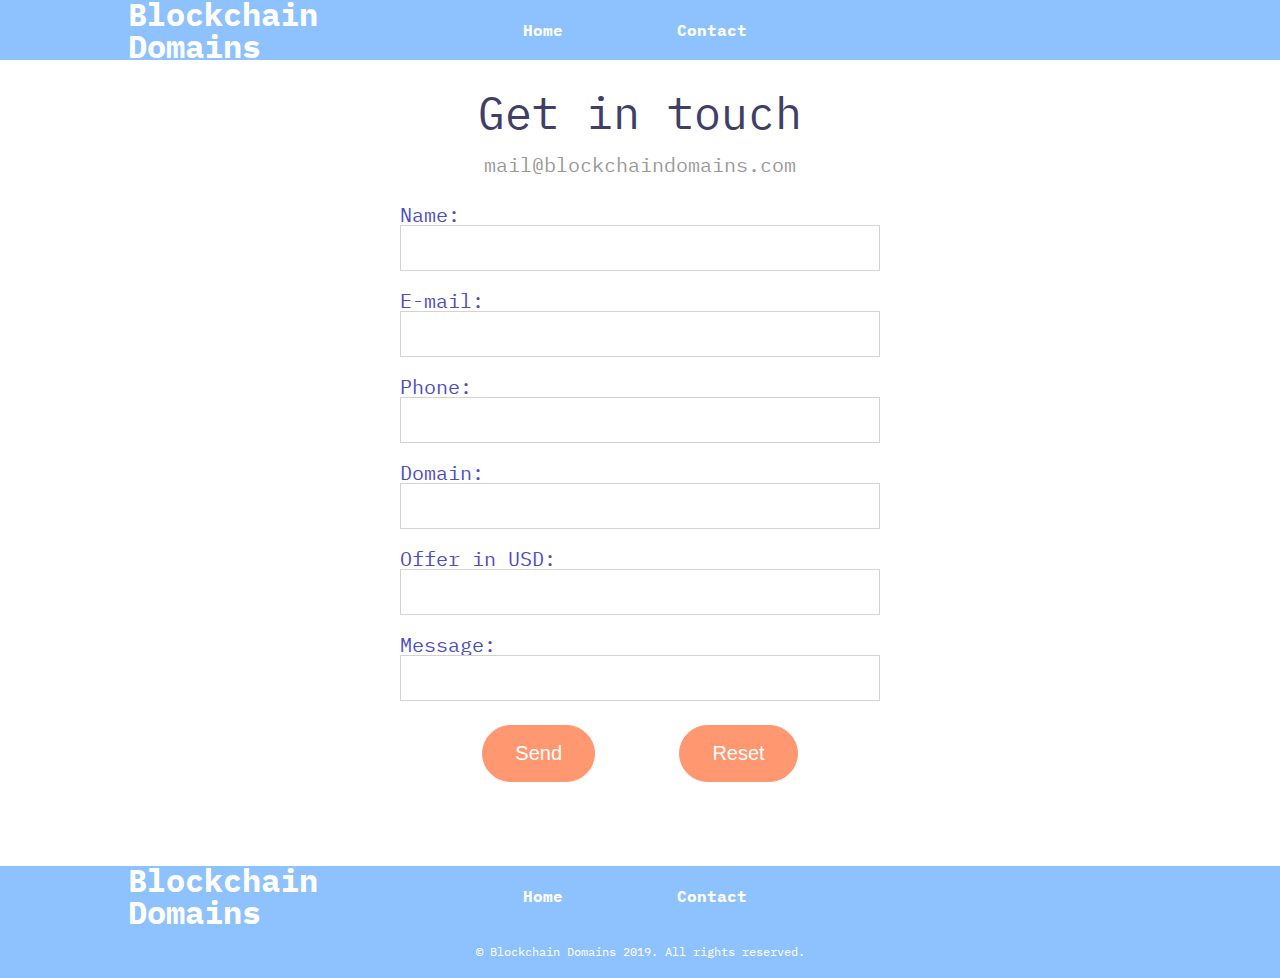
<file: contact.html>
<!DOCTYPE html>
<html lang="en">
  <head>
    <meta charset="UTF-8" />
    <meta name="viewport" content="width=device-width, initial-scale=1" />
    <meta http-equiv="X-UA-Compatible" content="ie=edge" />
    <link rel="stylesheet" href="css/index.css" />
    <link
      href="https://fonts.googleapis.com/css?family=IBM+Plex+Mono&display=swap"
      rel="stylesheet"
    />
    <link rel="icon" href="img/favicon.ico" type="image/x-icon">
    <script src="./components/tabs/tabs.js" defer></script>
    <script src="./components/slider/slider.js" defer></script>
    <title>Blockchain Domains - Contact</title>
  </head>
  <body>
    <header class="header-nav-toolbar">
      <h1>Blockchain Domains</h1>
      <nav class="header-nav-links">
        <a href="index.html">Home</a>
        <!-- <a href="#">Industry Sales</a> -->
        <!-- <a href="blog.html">Blog</a> -->
        <a href="contact.html">Contact</a>
    </header>
    <main class="contact">
      <div class="form-container">
        <h2>Get in touch</h2>
        <p>mail@blockchaindomains.com</p>
        <form
          name="contact"
          method="POST"
          data-netlify="true"
        >
          Name:<input type="text" name="name" /> E-mail:<input
            type="text"
            name="mail"
          />

          Phone:<input type="text" name="phone" /> Domain:<input
            type="text"
            name="domain"
          />
          Offer in USD:<input type="text" name="offer" /> Message:<input
            type="text"
            name="comment"
          />
          <div class="button-container">
            <input class="button" type="submit" value="Send" />
            <input class="rest" type="reset" value="Reset" />
          </div>
        </form>
      </div>
    </main>
    <footer class="footer-nav-toolbar">
      <div class="footer-nav-container">
        <h1>Blockchain Domains</h1>
        <nav class="footer-nav-links">
          <a href="index.html">Home</a>
          <!-- <a href="#">Industry Sales</a> -->
          <!-- <a href="blog.html">Blog</a> -->
          <a href="contact.html">Contact</a>
        </nav>
        <nav class="footer-social-links">
        </nav>
      </div>
      <P>© Blockchain Domains 2019. All rights reserved.</P>
    </footer>
  </body>
</html>
</file>
<file: css/index.css>
main.contact {
  width: 100%;
  display: flex;
  justify-content: center;
}
@media (max-width: 800px) {
  main.contact {
    width: 800px;
  }
}
@media (max-width: 500px) {
  main.contact {
    width: 500px;
  }
}
.form-container {
  width: 75%;
  display: flex;
  flex-direction: column;
  align-items: center;
}
@media (max-width: 500px) {
  .form-container {
    width: 95%;
    margin-left: 2.5%;
    margin-right: 2.5%;
  }
}
.form-container h2 {
  font-size: 4.5rem;
  color: #3f3f67;
  padding-bottom: 20px;
  padding-top: 30px;
  font-weight: normal;
  cursor: default;
}
.form-container p {
  color: #999999;
  padding-bottom: 30px;
  font-size: 2rem;
}
.form-container form {
  display: flex;
  width: 50%;
  flex-direction: column;
  align-items: stretch;
  font-size: 2rem;
  color: #4c4dc3;
  padding-bottom: 20px;
  font-weight: normal;
  cursor: default;
}
@media (max-width: 800px) {
  .form-container form {
    width: 75%;
  }
}
@media (max-width: 500px) {
  .form-container form {
    width: 100%;
  }
}
.form-container form input {
  padding-bottom: 2rem;
  margin-bottom: 2rem;
  font-size: 2rem;
  display: flex;
  color: #3f3f67;
  border: 1px solid lightgray;
}
.form-container form input[type="button"],
.form-container form input[type="submit"],
.form-container form input[type="reset"] {
  background-color: #ff9770;
  border: 1px solid #ff9770;
  color: white;
  padding: 16px 32px;
  text-decoration: none;
  margin: 4px 2px;
  cursor: pointer;
  border-radius: 3rem;
}
.form-container form input[type="button"]:hover,
.form-container form input[type="submit"]:hover,
.form-container form input[type="reset"]:hover {
  background-color: white;
  border: 1px solid #ff9770;
  color: #ff9770;
}
.form-container form .button-container {
  display: flex;
  justify-content: space-evenly;
}
/* http://meyerweb.com/eric/tools/css/reset/ 
   v2.0 | 20110126
   License: none (public domain)
*/
html,
body,
div,
span,
applet,
object,
iframe,
h1,
h2,
h3,
h4,
h5,
h6,
p,
blockquote,
pre,
a,
abbr,
acronym,
address,
big,
cite,
code,
del,
dfn,
em,
img,
ins,
kbd,
q,
s,
samp,
small,
strike,
strong,
sub,
sup,
tt,
var,
b,
u,
i,
center,
dl,
dt,
dd,
ol,
ul,
li,
fieldset,
form,
label,
legend,
table,
caption,
tbody,
tfoot,
thead,
tr,
th,
td,
article,
aside,
canvas,
details,
embed,
figure,
figcaption,
footer,
header,
hgroup,
menu,
nav,
output,
ruby,
section,
summary,
time,
mark,
audio,
video {
  margin: 0;
  padding: 0;
  border: 0;
  font-size: 62.5%;
  vertical-align: baseline;
}
/* HTML5 display-role reset for older browsers */
article,
aside,
details,
figcaption,
figure,
footer,
header,
hgroup,
menu,
nav,
section {
  display: block;
}
button {
  font-family: "IBM Plex Mono", monospace, Arial, "Helvetica Neue", Helvetica, Arial, "Lucida Grande", sans-serif;
}
body {
  line-height: 1;
  font-family: "IBM Plex Mono", monospace, Arial, "Helvetica Neue", Helvetica, Arial, "Lucida Grande", sans-serif;
}
@media (max-width: 800px) {
  body {
    width: 800px;
  }
}
@media (max-width: 500px) {
  body {
    width: 500px;
  }
}
body a,
body p {
  font-size: 1.6rem;
}
body header.header-nav-toolbar {
  height: 60px;
  width: 80%;
  padding-left: 10%;
  padding-right: 10%;
  display: flex;
  align-items: center;
  background-color: #8ec2fe;
}
body header.header-nav-toolbar h1 {
  width: 33%;
  text-decoration: none;
  color: white;
  font-weight: bold;
  font-size: 3.2rem;
  cursor: default;
}
@media (max-width: 800px) {
  body header.header-nav-toolbar h1 {
    width: 50%;
    font-size: 2.5rem;
  }
}
@media (max-width: 500px) {
  body header.header-nav-toolbar h1 {
    font-size: 2.1rem;
  }
}
body header.header-nav-toolbar nav.header-nav-links {
  width: 33%;
  display: flex;
  justify-content: space-around;
}
@media (max-width: 800px) {
  body header.header-nav-toolbar nav.header-nav-links {
    width: 50%;
  }
}
body header.header-nav-toolbar nav.header-nav-links a {
  text-decoration: none;
  color: white;
  font-weight: bold;
}
body header.header-nav-toolbar nav.header-nav-links a:hover {
  color: #3f3f67;
}
body article {
  display: flex;
  flex-direction: column;
  align-items: center;
}
body article .hero-header {
  background-image: url(/img/blockchain-domains-header.svg);
  height: 100vh;
  width: 100%;
  background-position: center center;
  background-repeat: no-repeat;
  background-size: cover;
}
@media (max-width: 800px) {
  body article .hero-header {
    background-image: none;
    height: 700px;
  }
}
body article .hero-header .hero-text-container {
  width: 35%;
  height: 90%;
  margin-left: 7.5%;
  margin-right: 7.5%;
  display: flex;
  flex-direction: column;
  justify-content: center;
}
@media (max-width: 800px) {
  body article .hero-header .hero-text-container {
    width: 85%;
  }
}
body article .hero-header .hero-text-container h1 {
  font-size: 5rem;
  color: #3f3f67;
  padding-bottom: 20px;
  font-weight: normal;
  cursor: default;
}
@media (max-width: 500px) {
  body article .hero-header .hero-text-container h1 {
    padding-top: 30px;
  }
}
body article .hero-header .hero-text-container p {
  font-size: 3rem;
  color: #4c4dc3;
  padding-bottom: 20px;
  font-weight: normal;
  cursor: default;
}
body article .hero-header .hero-text-container li {
  font-size: 2rem;
  color: #999999;
  padding-bottom: 10px;
  list-style-position: inside;
  line-height: normal;
  cursor: default;
}
body article .hero-header .hero-text-container button {
  width: 30rem;
  height: 6rem;
  color: white;
  background-color: #ff9770;
  font-size: 2rem;
  border-radius: 3rem;
  display: flex;
  justify-content: center;
  align-self: center;
  margin-top: 40px;
  cursor: pointer;
}
@media (max-width: 800px) {
  body article .hero-header .hero-text-container button {
    align-self: flex-start;
  }
}
body article .hero-header .hero-text-container button:hover {
  color: #ff9770;
  background-color: white;
  border: 1px solid #ff9770;
}
body article .featured-domains {
  display: flex;
  flex-direction: column;
  width: 100%;
  align-items: center;
  background-color: #f4f5f7;
  padding-bottom: 6rem;
}
body article .featured-domains .premium-title-container {
  display: flex;
  width: 100rem;
  align-items: center;
}
@media (max-width: 800px) {
  body article .featured-domains .premium-title-container {
    width: 100%;
  }
}
body article .featured-domains .premium-title-container h2 {
  width: 50%;
  font-size: 3rem;
  color: #3f3f67;
  padding-top: 60px;
  padding-bottom: 40px;
  font-weight: normal;
  cursor: default;
}
@media (max-width: 800px) {
  body article .featured-domains .premium-title-container h2 {
    margin-left: 20px;
  }
}
body article .featured-domains .premium-title-container h3 {
  width: 50%;
  font-size: 1.5rem;
  color: #ff9770;
  padding-top: 60px;
  padding-bottom: 40px;
  font-weight: normal;
  text-align: end;
  margin-right: 1%;
  cursor: pointer;
}
@media (max-width: 800px) {
  body article .featured-domains .premium-title-container h3 {
    margin-right: 20px;
  }
}
body article .featured-domains .featured-domains-container {
  display: flex;
  width: 100rem;
  flex-wrap: wrap;
}
@media (max-width: 800px) {
  body article .featured-domains .featured-domains-container {
    width: 100%;
    justify-content: center;
  }
}
body article .featured-domains .featured-domains-container section {
  display: flex;
  flex-direction: column;
  justify-content: space-evenly;
  align-items: center;
  width: 31.33%;
  margin-left: 1%;
  margin-right: 1%;
  margin-top: 1%;
  margin-bottom: 1%;
  background-color: white;
  height: 25rem;
  box-shadow: 0 3px 6px rgba(0, 0, 0, 0.16), 0 3px 6px rgba(0, 0, 0, 0.23);
}
@media (max-width: 800px) {
  body article .featured-domains .featured-domains-container section {
    width: 48%;
  }
}
@media (max-width: 500px) {
  body article .featured-domains .featured-domains-container section {
    width: 75%;
    margin-bottom: 30px;
  }
}
body article .featured-domains .featured-domains-container section p {
  font-size: 2rem;
  color: #999999;
}
body article .featured-domains .featured-domains-container section p.price {
  align-self: flex-end;
  margin-right: 5%;
}
body article .featured-domains .featured-domains-container section button {
  width: 23rem;
  height: 4rem;
  color: white;
  background-color: #ff9770;
  font-size: 2rem;
  border-radius: 3rem;
  display: flex;
  justify-content: center;
  align-self: center;
  cursor: pointer;
}
body article .featured-domains .featured-domains-container section button:hover {
  color: #ff9770;
  background-color: white;
  border: 1px solid #ff9770;
}
body article .domain-list-container {
  width: 100rem;
  display: flex;
  flex-direction: column;
  flex-wrap: nowrap;
  justify-content: center;
  margin-top: 60px;
  margin-bottom: 60px;
}
@media (max-width: 800px) {
  body article .domain-list-container {
    width: 95%;
    margin-right: 2.5%;
    margin-left: 2.5%;
  }
}
body article .domain-list-container .tabs {
  width: 100%;
  display: flex;
  align-items: center;
  justify-content: center;
  font-size: 3rem;
  color: #999999;
  cursor: default;
}
body article .domain-list-container .tabs .filter {
  width: 66%;
  display: flex;
  justify-content: space-evenly;
  font-size: 3rem;
  color: #999999;
}
body article .domain-list-container .tabs .filter .tab {
  border: 1px solid #999999;
  padding: 10px;
  cursor: pointer;
}
body article .domain-list-container .tabs .filter .tab:hover {
  border: 1px solid #ff9770;
  color: #ff9770;
  padding: 10px;
  cursor: pointer;
}
body article .domain-list-container .tabs .filter .active-tab {
  border: 1px solid white;
  background-color: #999999;
  color: white;
  padding: 10px;
  cursor: pointer;
}
body article .domain-list-container .tabs .filter .active-tab:hover {
  border: 1px solid white;
  background-color: #999999;
  color: white;
  padding: 10px;
  cursor: default;
}
body article .domain-list-container .domains-sections {
  display: flex;
  flex-wrap: wrap;
  margin-top: 4rem;
}
body article .domain-list-container .domains-sections section.domain {
  width: 100%;
  display: none;
  padding-top: 20px;
  padding-bottom: 20px;
  border-bottom: 1px solid lightgrey;
  align-items: center;
}
@media (max-width: 500px) {
  body article .domain-list-container .domains-sections section.domain {
    flex-direction: column;
  }
}
body article .domain-list-container .domains-sections section.domain .domain-text {
  width: 100%;
  display: flex;
}
@media (max-width: 500px) {
  body article .domain-list-container .domains-sections section.domain .domain-text {
    display: flex;
    flex-direction: column;
    align-items: center;
  }
}
body article .domain-list-container .domains-sections section.domain .domain-text p {
  width: 33%;
  font-size: 2rem;
  color: #999999;
  cursor: default;
}
@media (max-width: 800px) {
  body article .domain-list-container .domains-sections section.domain .domain-text p {
    width: 40%;
  }
}
body article .domain-list-container .domains-sections section.domain .domain-text p.domain-appraisal {
  display: flex;
  justify-content: flex-end;
  color: #ff9770;
  cursor: pointer;
}
@media (max-width: 800px) {
  body article .domain-list-container .domains-sections section.domain .domain-text p.domain-appraisal {
    justify-content: center;
  }
}
@media (max-width: 500px) {
  body article .domain-list-container .domains-sections section.domain .domain-text p.domain-appraisal {
    width: 100%;
    margin-bottom: 15px;
  }
}
body article .domain-list-container .domains-sections section.domain .domain-text p.domain-appraisal:hover {
  color: hsl(16, 100%, 66%);
}
body article .domain-list-container .domains-sections section.domain .domain-text p.domain-price {
  display: flex;
  justify-content: center;
  cursor: default;
}
@media (max-width: 800px) {
  body article .domain-list-container .domains-sections section.domain .domain-text p.domain-price {
    width: 20%;
  }
}
@media (max-width: 500px) {
  body article .domain-list-container .domains-sections section.domain .domain-text p.domain-price {
    margin-bottom: 15px;
  }
}
@media (max-width: 500px) {
  body article .domain-list-container .domains-sections section.domain .domain-text p.domain-name {
    width: 100%;
    text-align: center;
    margin-bottom: 15px;
  }
}
body article .domain-list-container .domains-sections section.domain button {
  width: 15rem;
  height: 4rem;
  color: white;
  background-color: #ff9770;
  font-size: 2rem;
  border-radius: 3rem;
  display: flex;
  justify-content: center;
  align-self: center;
  cursor: pointer;
}
body article .domain-list-container .domains-sections section.domain button:hover {
  color: #ff9770;
  background-color: white;
  border: 1px solid #ff9770;
}
body article .domain-list-container .domains-sections section.active-domain {
  display: flex;
}
body aside {
  display: flex;
  flex-direction: column;
  width: 100%;
  justify-content: center;
  align-items: center;
}
body aside h2 {
  font-size: 3rem;
  color: #3f3f67;
  margin-bottom: 50px;
  cursor: default;
}
body aside .sold-domains-container {
  display: flex;
  width: 120rem;
  align-items: center;
  justify-content: space-evenly;
}
@media (max-width: 800px) {
  body aside .sold-domains-container {
    width: 100%;
    flex-direction: column;
  }
}
body aside p.slider-button {
  font-size: 5rem;
  color: #ff9770;
  cursor: pointer;
}
@media (max-width: 800px) {
  body aside p.slider-button {
    transform: rotate(90deg);
    margin-top: 20px;
    margin-bottom: 20px;
  }
}
body aside p.slider-button:hover {
  font-size: 5rem;
  color: #ff9770;
  cursor: pointer;
}
body aside .sold-domain-info {
  display: none;
  flex-direction: column;
  align-items: center;
  justify-content: center;
}
body aside .sold-domain-info p {
  font-size: 2rem;
  margin-top: 20px;
  color: #999999;
}
@media (max-width: 800px) {
  body aside .sold-domain-info p {
    margin-bottom: 20px;
  }
}
body aside .active-sold-domain {
  display: flex;
}
body footer {
  display: flex;
  flex-direction: column;
  align-items: center;
  margin-top: 6rem;
}
body footer .footer-nav-container {
  height: 60px;
  width: 80%;
  padding-left: 10%;
  padding-right: 10%;
  display: flex;
  align-items: center;
  background-color: #8ec2fe;
}
body footer .footer-nav-container h1 {
  width: 33%;
  text-decoration: none;
  color: white;
  font-weight: bold;
  font-size: 3.2rem;
  cursor: default;
}
@media (max-width: 800px) {
  body footer .footer-nav-container h1 {
    width: 50%;
    font-size: 2.5rem;
  }
}
@media (max-width: 500px) {
  body footer .footer-nav-container h1 {
    font-size: 2.1rem;
  }
}
body footer .footer-nav-container nav.footer-nav-links {
  width: 33%;
  display: flex;
  justify-content: space-around;
}
@media (max-width: 800px) {
  body footer .footer-nav-container nav.footer-nav-links {
    width: 50%;
  }
}
body footer .footer-nav-container nav.footer-nav-links a {
  text-decoration: none;
  color: white;
  font-weight: bold;
}
body footer .footer-nav-container nav.footer-nav-links a:hover {
  color: #3f3f67;
}
body footer p {
  display: flex;
  justify-content: center;
  background-color: #8ec2fe;
  padding-top: 2rem;
  padding-bottom: 2rem;
  width: 100%;
  color: white;
  font-size: 1.2rem;
  cursor: default;
}
</file>
